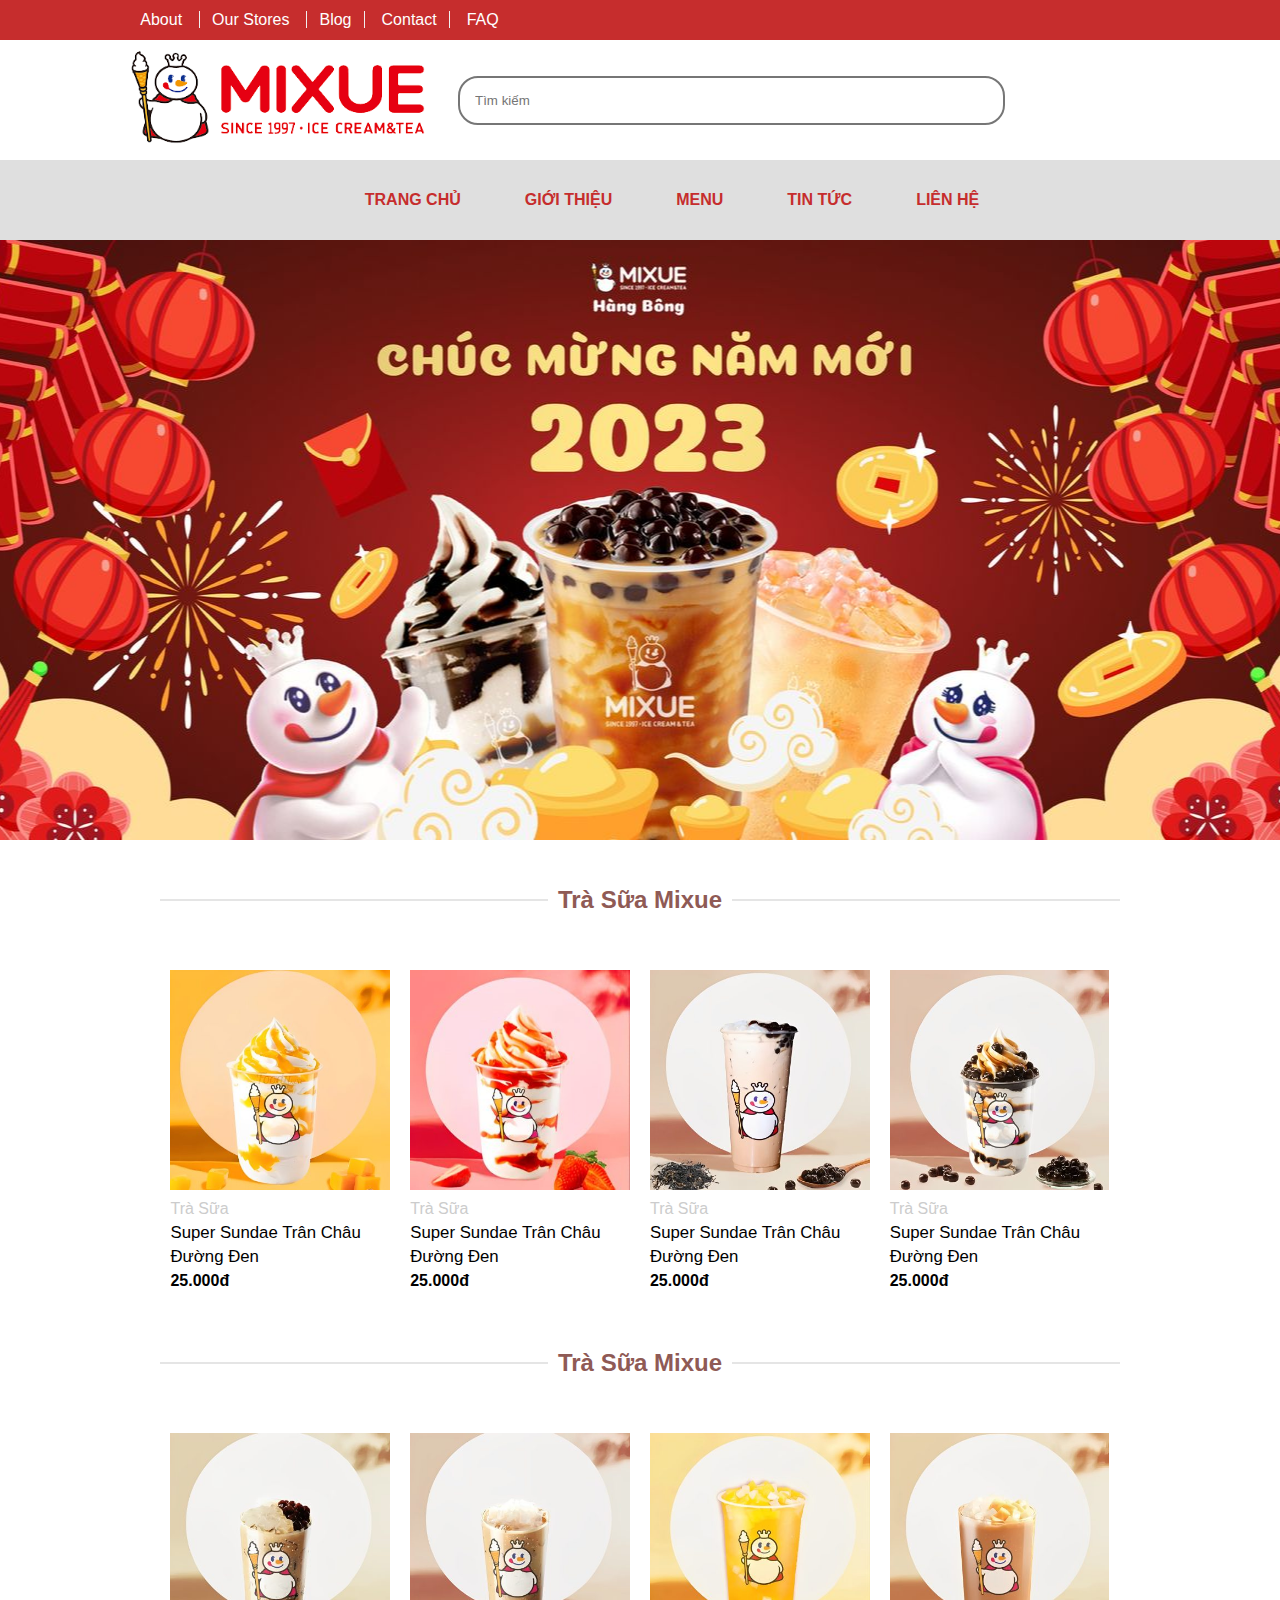
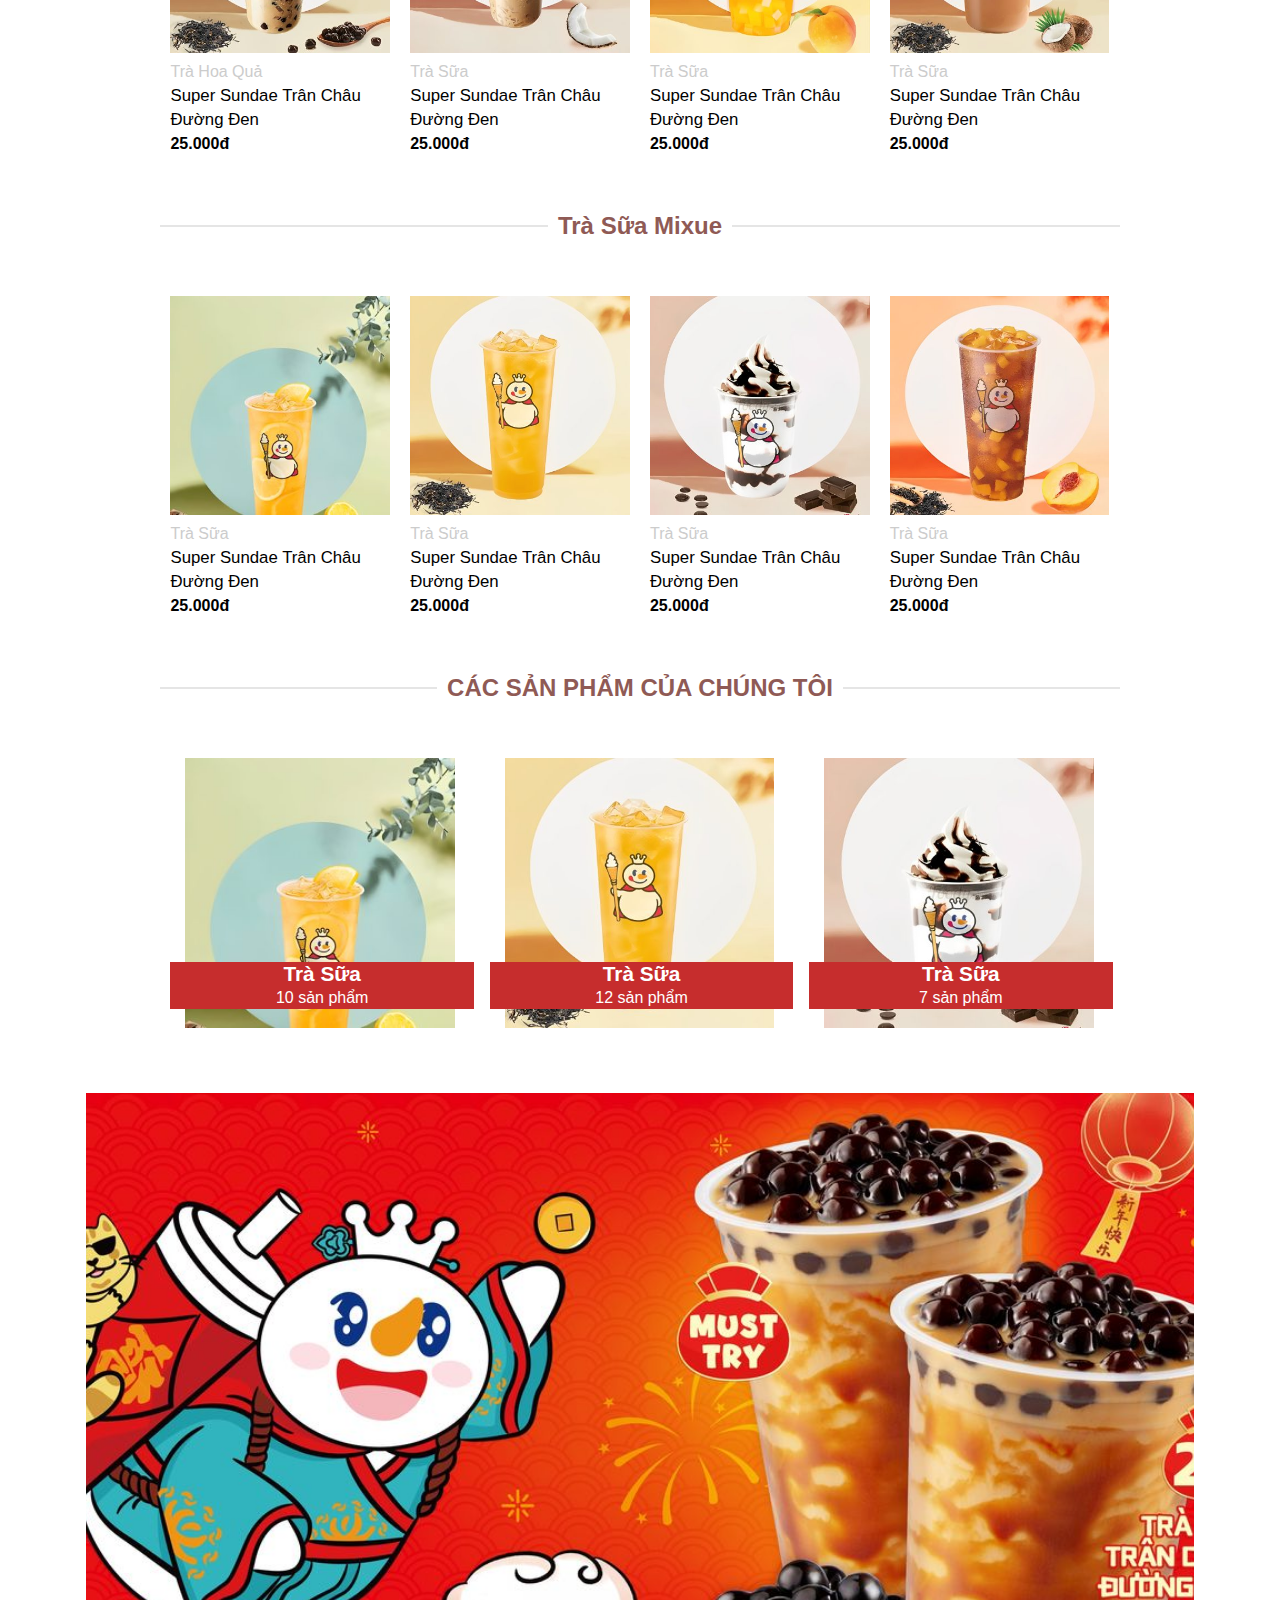
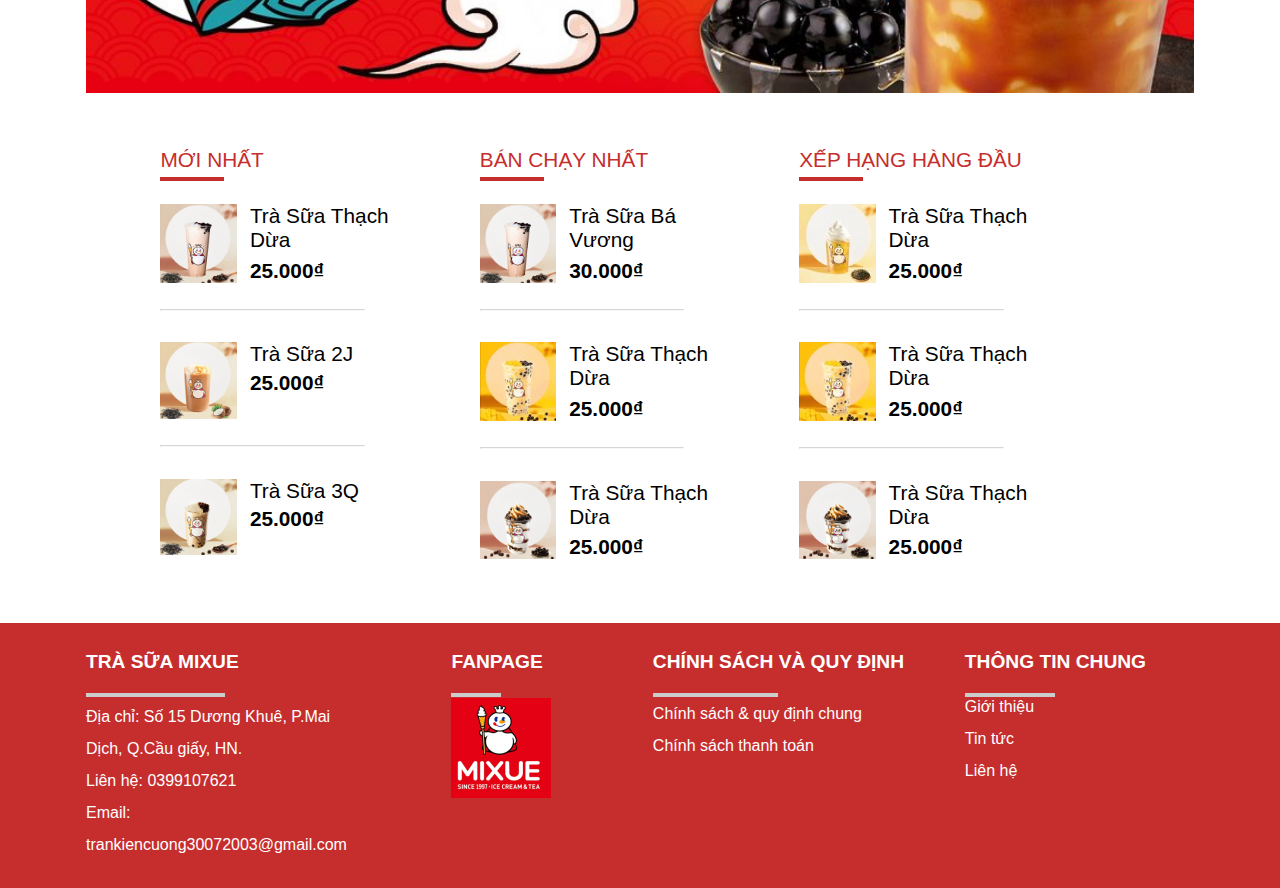
<file: index.html>
<!DOCTYPE html>
<html lang="en">
    
    <head>
        <meta charset="UTF-8">
        <meta http-equiv="X-UA-Compatible" content="IE=edge">
        <meta name="viewport" content="width=device-width, initial-scale=1.0">
        <meta name="description" content="Với thực đơn đa dạng và phong phú Trà sữa Mixue nâng cao chất lượng đồ uống cho mình. Quán xem Mixue Mixue ngon lắm các bạn hãy thử và thưởng thức nhé!">
        <meta name="keywords" content="Kem mixue, trà sữa mixue, trà sữa trân châu đường đen, quán kem mixue, trà sữa mixue gần đây, quán trà sữa mixue gần đây">
        <title>Trà sữa Mixue</title>
        <link rel="shortcut icon" href="https://aeonmall-hadong.com.vn/wp-content/uploads/2022/12/logo-mixue.jpg" type="image/x-icon">
        <link rel="stylesheet" href="./assets/css/style.css">
        <link rel="preconnect" href="https://fonts.googleapis.com">
        <link rel="preconnect" href="https://fonts.googleapis.com">
        <link href="https://fonts.googleapis.com/css2?family=Roboto:wght@300;400;500;700&display=swap" rel="stylesheet">
        <link rel="stylesheet" href="https://cdnjs.cloudflare.com/ajax/libs/font-awesome/6.4.0/css/all.min.css" integrity="sha512-iecdLmaskl7CVkqkXNQ/ZH/XLlvWZOJyj7Yy7tcenmpD1ypASozpmT/E0iPtmFIB46ZmdtAc9eNBvH0H/ZpiBw==" crossorigin="anonymous" referrerpolicy="no-referrer">

        <!-- Google tag (gtag.js) -->
        <script async="" src="https://www.googletagmanager.com/gtag/js?id=G-Y0FQPT90E8">
        </script>

        <script>
            window.dataLayer = window.dataLayer || [];
            function gtag(){dataLayer.push(arguments);}
            gtag('js', new Date());

            gtag('config', 'G-Y0FQPT90E8');
        </script>

    </head>

    <body>
        <header>
            <section class="header-top">
                <section class="hidden">
                    <h3>ADD ANYTHING HERE OR JUST REMOVE IT...</h3>
                </section>
                <section class="content-header-sub">
                    <div class="left">
                        <a href="#">About </a>
                        <a href="#">Our Stores </a>
                        <a href="#"> Blog</a>
                        <a href="#"> Contact</a>
                        <a href="#"> FAQ</a>
                    </div>
                    <div class="right">
                        <i class="fa-brands fa-facebook" style="color: #ffffff;"></i>
                        <i class="fa-brands fa-instagram" style="color: #ffffff;"></i>
                        <i class="fa-brands fa-twitter" style="color: #ffffff;"></i>
                        <i class="fa-regular fa-envelope" style="color: #ffffff;"></i>
                    </div>
                </section>
            </section>

            <section class="header__main">
                <section class="none">
                    <i class="fa-solid fa-bars fa-xl" style="color: #c62d2d;"></i>
                </section>
                <section class="image">
                    <a href="index.html"><img src="./assets/img/logo_mixue-removebg-preview.png" alt="Trà sữa mixue"></a>
                </section>
                <section class="search">
                    <input type="text " placeholder="Tìm kiếm" fdprocessedid="xrkqpb">
                    <!-- <i class="fa-solid fa-magnifying-glass fa-xl" style="color: #8c8c8c;"></i> -->
                </section>
                <section class="icon">
                    <a href="dangki.html"><i class="fa-solid fa-user fa-xl" style="color: #c62d2d;"></i></a>
                    <a href=""><i class="fa-solid fa-cart-shopping fa-xl" style="color: #c62d2d;"></i></a>
                </section>
            </section>
        </header>
        
        <nav>
            <ul>
                <li>
                    <a href="#">TRANG CHỦ</a>
                </li>
                <li>
                    <a href="gioithieu.html">GIỚI THIỆU</a>
                </li>
                <li>
                    <a href="menu.html">MENU</a>
                </li>
                <li>
                    <a href="">TIN TỨC</a>
                </li>
                <li>
                    <a href="lienhe.html">LIÊN HỆ</a>
                </li>
            </ul>
        </nav>

        <section class="banner"> </section>
        <main>
            <section class="title">
                <b></b>
                <h3>Trà Sữa Mixue</h3>
                <b></b>
            </section>
            <section class="content">
                <section class="product">
                    <div class="hover-image">
                        <img src="./assets/img/aff79778ab172926274455f4c41ecd12-400x400.jpg" alt="Trà sữa mixue">
                        <div class="hover-product">
                            <h3>QUICK VIEW</h3>
                        </div>
                    </div>
                    <p>Trà Sữa</p>
                    <h6>Super Sundae Trân Châu Đường Đen</h6>
                    <strong>25.000đ</strong>
                </section>

                <section class="product">
                    <div class="hover-image">
                        <img src="./assets/img/download-1-300x300.jpg" alt="Trà sữa mixue">
                        <div class="hover-product">
                            <h3>QUICK VIEW</h3>
                        </div>
                    </div>
                    <p>Trà Sữa</p>
                    <h6>Super Sundae Trân Châu Đường Đen</h6>
                    <strong>25.000đ</strong>
                </section>
                <section class="product">
                    <div class="hover-image">
                        <img src="./assets/img/menueditor_item_20b571169f7541b5b472409c2a943fbf_1624625080508277340-400x400.jpg" alt="Trà sữa mixue">
                        <div class="hover-product">
                            <h3>QUICK VIEW</h3>
                        </div>
                    </div>
                    <p>Trà Sữa</p>
                    <h6>Super Sundae Trân Châu Đường Đen</h6>
                    <strong>25.000đ</strong>
                </section>
                <section class="product">
                    <div class="hover-image">
                        <img src="./assets/img/menueditor_item_420928705e514408ab8a4a5daee39b02_1647417363547472080-400x400.jpg" alt="Trà sữa mixue">
                        <div class="hover-product">
                            <h3>QUICK VIEW</h3>
                        </div>
                    </div>
                    <p>Trà Sữa</p>
                    <h6>Super Sundae Trân Châu Đường Đen</h6>
                    <strong>25.000đ</strong>
                </section>
            </section>
            <section class="title">
                <b></b>
                <h3>Trà Sữa Mixue</h3>
                <b></b>
            </section>
            <section class="content">
                <section class="product">
                    <div class="hover-image">
                        <img src="./assets/img/menueditor_item_49f7d2e096a7428ba42eac14f064e7d6_1647418765145013931-400x400.jpg" alt="Trà sữa mixue">
                        <div class="hover-product">
                            <h3>QUICK VIEW</h3>
                        </div>
                    </div>
                    <p>Trà Hoa Quả</p>
                    <h6>Super Sundae Trân Châu Đường Đen</h6>
                    <strong>25.000đ</strong>
                </section>

                <section class="product">
                    <div class="hover-image">
                        <img src="./assets/img/menueditor_item_4cd7495c80c8401590c56ca578f63c62_1647418690021239999-1-400x400.jpg" alt="Trà sữa mixue">
                        <div class="hover-product">
                            <h3>QUICK VIEW</h3>
                        </div>
                    </div>
                    <p>Trà Sữa</p>
                    <h6>Super Sundae Trân Châu Đường Đen</h6>
                    <strong>25.000đ</strong>
                </section>
                <section class="product">
                    <div class="hover-image">
                        <img src="./assets/img/menueditor_item_5c69b9691a934d89bd21120fe751a1b2_1641448384783928664-400x400.jpg" alt="Trà sữa mixue">
                        <div class="hover-product">
                            <h3>QUICK VIEW</h3>
                        </div>
                    </div>
                    <p>Trà Sữa</p>
                    <h6>Super Sundae Trân Châu Đường Đen</h6>
                    <strong>25.000đ</strong>
                </section>
                <section class="product">
                    <div class="hover-image">
                        <img src="./assets/img/menueditor_item_7f67ac47156b480a828c0cfc262761a8_1647418722959334541-400x400.jpg" alt="Trà sữa mixue">
                        <div class="hover-product">
                            <h3>QUICK VIEW</h3>
                        </div>
                    </div>
                    <p>Trà Sữa</p>
                    <h6>Super Sundae Trân Châu Đường Đen</h6>
                    <strong>25.000đ</strong>
                </section>
            </section>
            <section class="title">
                <b></b>
                <h3>Trà Sữa Mixue</h3>
                <b></b>
            </section>
            <section class="content">
                <section class="product">
                    <div class="hover-image">
                        <img src="./assets/img/z4121164685666_9f97c4bc3f39e4c6447f4d143872c221-e1676795579313-300x300.jpg" alt="Trà sữa mixue">
                        <div class="hover-product">
                            <h3>QUICK VIEW</h3>
                        </div>
                    </div>
                    <p>Trà Sữa</p>
                    <h6>Super Sundae Trân Châu Đường Đen</h6>
                    <strong>25.000đ</strong>
                </section>

                <section class="product">
                    <div class="hover-image">
                        <img src="./assets/img/menueditor_item_a97d20eff6aa47c68114eb7cce7d9877_1624626020761289741-400x400.jpg" alt="Trà sữa mixue">
                        <div class="hover-product">
                            <h3>QUICK VIEW</h3>
                        </div>
                    </div>
                    <p>Trà Sữa</p>
                    <h6>Super Sundae Trân Châu Đường Đen</h6>
                    <strong>25.000đ</strong>
                </section>
                <section class="product">
                    <div class="hover-image">
                        <img src="./assets/img/menueditor_item_e2ce187ed9494a4d8988b46c7406d5dc_1640926512896379795-400x400.jpg" alt="Trà sữa mixue">
                        <div class="hover-product">
                            <h3>QUICK VIEW</h3>
                        </div>
                    </div>
                    <p>Trà Sữa</p>
                    <h6>Super Sundae Trân Châu Đường Đen</h6>
                    <strong>25.000đ</strong>
                </section>
                <section class="product">
                    <div class="hover-image">
                        <img src="./assets/img/menueditor_item_bb6e2ca033934d12a62abfaa6398b18f_1641370916648961240-400x400.jpg" alt="Trà sữa mixue">
                        <div class="hover-product">
                            <h3>QUICK VIEW</h3>
                        </div>
                    </div>
                    <p>Trà Sữa</p>
                    <h6>Super Sundae Trân Châu Đường Đen</h6>
                    <strong>25.000đ</strong>
                </section>
            </section>
            <section class="title">
                <b></b>
                <h3>CÁC SẢN PHẨM CỦA CHÚNG TÔI</h3>
                <b></b>
            </section>
            <section class="content2">
                <section class="product">
                    <div class="image">
                        <img src="./assets/img/z4121164685666_9f97c4bc3f39e4c6447f4d143872c221-e1676795579313-300x300.jpg" alt="Trà sữa mixue">
                    </div>
                    <div class="box-text">
                        <strong>Trà Sữa</strong>
                        <p>10 sản phẩm</p>
                    </div>
                </section>

                <section class="product">
                    <div class="image">
                        <img src="./assets/img/menueditor_item_a97d20eff6aa47c68114eb7cce7d9877_1624626020761289741-400x400.jpg" alt="Trà sữa mixue">
                    </div>
                    <div class="box-text">
                        <strong>Trà Sữa</strong>
                        <p>12 sản phẩm</p>
                    </div>
                </section>
                <section class="product">
                    <div class="image">
                        <img src="./assets/img/menueditor_item_e2ce187ed9494a4d8988b46c7406d5dc_1640926512896379795-400x400.jpg" alt="Trà sữa mixue">
                    </div>
                    <div class="box-text">
                        <strong>Trà Sữa</strong>
                        <p>7 sản phẩm</p>
                    </div>
                </section>
            </section>
            <section class="banner-footer"></section>

            <section class="product-big">
                <section class="intro-product">
                    <p>MỚI NHẤT</p>
                    <section class="intro-product-sub">
                        <div class="describe">
                            <img src="./assets/img/menueditor_item_20b571169f7541b5b472409c2a943fbf_1624625080508277340-400x400.jpg" alt="Trà sữa mixue">
                            <div class="describe-sub">
                                <p>Trà Sữa Thạch Dừa</p>
                                <strong>25.000₫</strong>
                            </div>
                        </div>
                        <hr>
                    </section>
                    <section class="intro-product-sub">
                        <div class="describe">
                            <img src="./assets/img/trasua2.jpg" alt="Trà sữa mixue">
                            <div class="describe-sub">
                                <p>Trà Sữa 2J</p>
                                <strong>25.000₫</strong>
                            </div>
                        </div>
                        <hr>
                    </section>
                    <section class="intro-product-sub">
                        <div class="describe">
                            <img src="./assets/img/trasua3.jpg" alt="Trà sữa mixue">
                            <div class="describe-sub">
                                <p>Trà Sữa 3Q</p>
                                <strong>25.000₫</strong>
                            </div>
                        </div>
                    </section>
                </section>
                <section class="intro-product">
                    <p>BÁN CHẠY NHẤT</p>
                    <section class="intro-product-sub">
                        <div class="describe">
                            <img src="./assets/img/trasua4.jpg" alt="Trà sữa mixue">
                            <div class="describe-sub">
                                <p>Trà Sữa Bá Vương </p>
                                <strong>30.000₫</strong>
                            </div>
                        </div>
                        <hr>
                    </section>
                    <section class="intro-product-sub">
                        <div class="describe">
                            <img src="./assets/img/5.jpg" alt="Trà sữa mixue">
                            <div class="describe-sub">
                                <p>Trà Sữa Thạch Dừa</p>
                                <strong>25.000₫</strong>
                            </div>
                        </div>
                        <hr>
                    </section>
                    <section class="intro-product-sub">
                        <div class="describe">
                            <img src="./assets/img/6.jpg" alt="Trà sữa mixue">
                            <div class="describe-sub">
                                <p>Trà Sữa Thạch Dừa</p>
                                <strong>25.000₫</strong>
                            </div>
                        </div>
                    </section>
                </section>
                <section class="intro-product">
                    <p>XẾP HẠNG HÀNG ĐẦU</p>
                    <section class="intro-product-sub">
                        <div class="describe">
                            <img src="./assets/img/7.jpg" alt="Trà sữa mixue">
                            <div class="describe-sub">
                                <p>Trà Sữa Thạch Dừa</p>
                                <strong>25.000₫</strong>
                            </div>
                        </div>
                        <hr>
                    </section>
                    <section class="intro-product-sub">
                        <div class="describe">
                            <img src="./assets/img/8.jpg" alt="Trà sữa mixue">
                            <div class="describe-sub">
                                <p>Trà Sữa Thạch Dừa</p>
                                <strong>25.000₫</strong>
                            </div>
                        </div>
                        <hr>
                    </section>
                    <section class="intro-product-sub">
                        <div class="describe">
                            <img src="./assets/img/9.jpg" alt="Trà sữa mixue">
                            <div class="describe-sub">
                                <p>Trà Sữa Thạch Dừa</p>
                                <strong>25.000₫</strong>
                            </div>
                        </div>
                    </section>
                </section>
            </section>
        </main>


        <footer>
            <section class="footer-sub">
                <section class="content-footer">
                    <h2>TRÀ SỮA MIXUE</h2>
                    <div class="content-sub">
                        <p>Địa chỉ: Số 15 Dương Khuê, P.Mai Dịch, Q.Cầu giấy, HN.</p>
                        <p>Liên hệ: 0399107621</p>
                        <p>Email: trankiencuong30072003@gmail.com</p>
                    </div>
                </section>
                <section class="content-footer">
                    <h2>FANPAGE</h2>
                    <div class="content-sub">
                        <img src="./assets/img/tai-xuong-100x100.png" alt="Trà sữa mixue">
                    </div>
                </section>
                <section class="content-footer">
                    <h2>CHÍNH SÁCH VÀ QUY ĐỊNH</h2>
                    <div class="content-sub">
                        <p>Chính sách &amp; quy định chung </p>
                        <p>Chính sách thanh toán</p>
                    </div>
                </section>
                <section class="content-footer">
                    <h2>THÔNG TIN CHUNG</h2>
                    <div class="content-sub">
                        <p>Giới thiệu</p>
                        <p>Tin tức </p>
                        <p>Liên hệ</p>

                    </div>
                </section>
            </section>
        </footer>

        <!-- 
        <script src="https://cdnjs.cloudflare.com/ajax/libs/font-awesome/6.4.0/js/all.min.js"
            integrity="sha512-fD9DI5bZwQxOi7MhYWnnNPlvXdp/2Pj3XSTRrFs5FQa4mizyGLnJcN6tuvUS6LbmgN1ut+XGSABKvjN0H6Aoow=="
            crossorigin="anonymous" referrerpolicy="no-referrer">
        </script> -->


    </body>

</html>
</file>
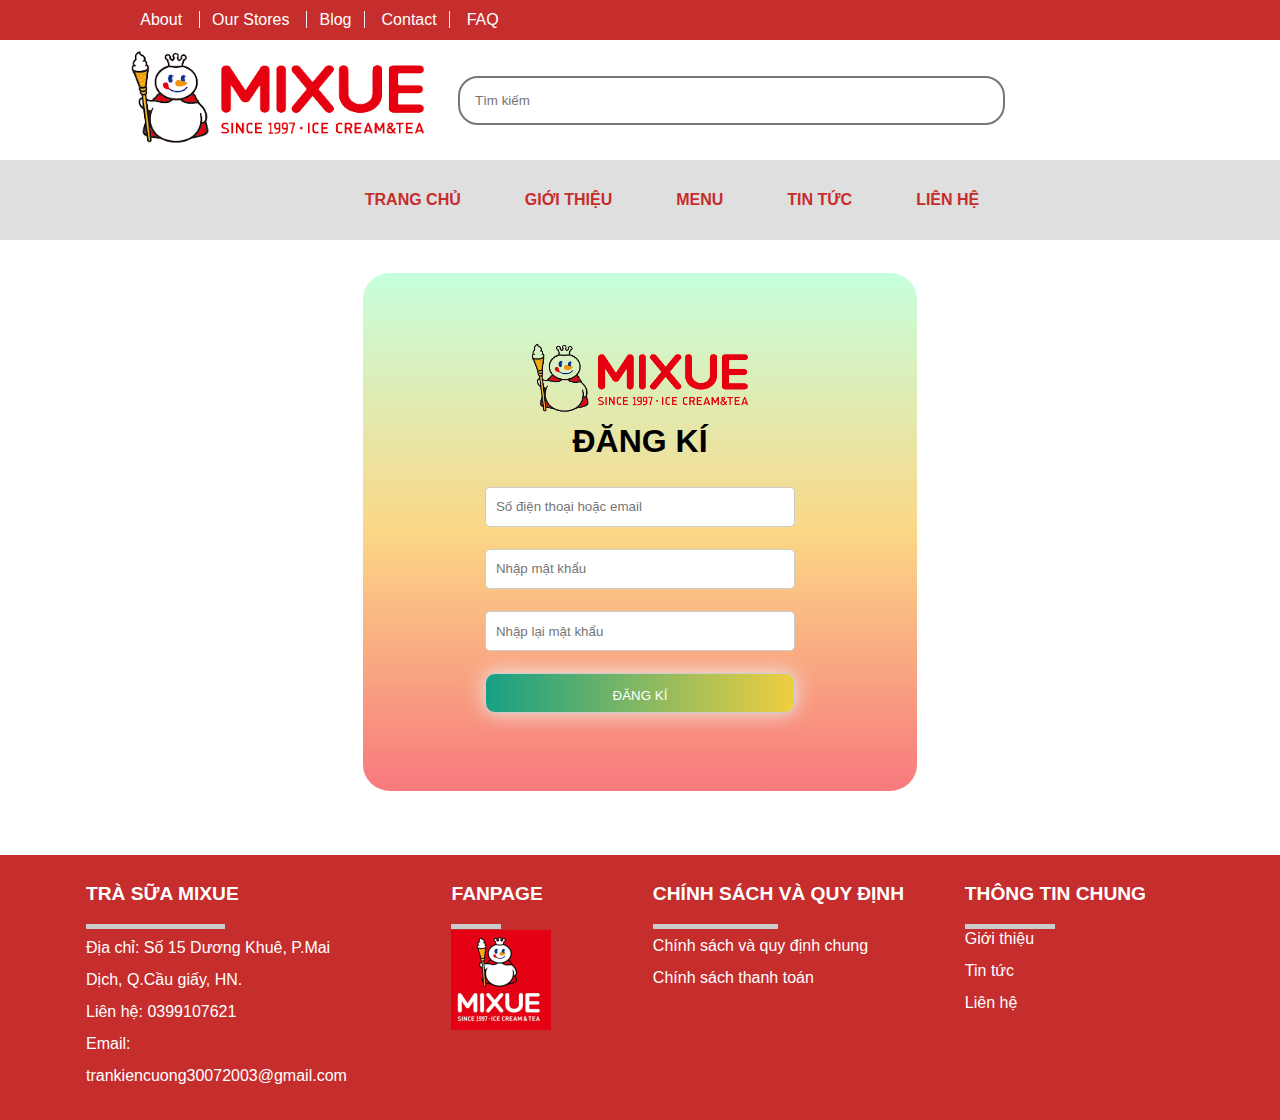
<file: dangki.html>
<!DOCTYPE html>
<html lang="en">

    <head>
        <meta charset="UTF-8">
        <meta name="viewport" content="width=device-width, initial-scale=1.0">
        <title>Đăng kí</title>
        <link rel="shortcut icon" href="https://aeonmall-hadong.com.vn/wp-content/uploads/2022/12/logo-mixue.jpg" type="image/x-icon">
        <link rel="stylesheet" href="./assets/css/style.css">
        <link rel="stylesheet" href="https://cdnjs.cloudflare.com/ajax/libs/font-awesome/6.4.0/css/all.min.css"
            integrity="sha512-iecdLmaskl7CVkqkXNQ/ZH/XLlvWZOJyj7Yy7tcenmpD1ypASozpmT/E0iPtmFIB46ZmdtAc9eNBvH0H/ZpiBw=="
            crossorigin="anonymous" referrerpolicy="no-referrer" />
    </head>

    <body>
        <header>
            <section class="header-top">
                <section class="hidden">
                    <h3>ADD ANYTHING HERE OR JUST REMOVE IT...</h3>
                </section>
                <div class="content-header-sub">
                    <div class="left">
                        <a href="#">About </a>
                        <a href="#">Our Stores </a>
                        <a href="#"> Blog</a>
                        <a href="#"> Contact</a>
                        <a href="#"> FAQ</a>
                    </div>
                    <div class="right">
                        <i class="fa-brands fa-facebook" style="color: #ffffff;"></i>
                        <i class="fa-brands fa-instagram" style="color: #ffffff;"></i>
                        <i class="fa-brands fa-twitter" style="color: #ffffff;"></i>
                        <i class="fa-regular fa-envelope" style="color: #ffffff;"></i>
                    </div>
                </div>
            </section>
            <div class="header__main">
                <div class="none">
                    <i class="fa-solid fa-bars fa-xl" style="color: #c62d2d;"></i>
                </div>
                <div class="image">
                    <a href="index.html"><img src="./assets/img/logo_mixue-removebg-preview.png" alt="Logo"></a>
                </div>
                <div class="search">
                    <input type="text " placeholder="Tìm kiếm">
                </div>
                <div class="icon">
                    <i class="fa-solid fa-user fa-xl" style="color: #c62d2d;"></i>
                    <i class="fa-solid fa-cart-shopping fa-xl" style="color: #c62d2d;"></i>
                </div>
            </div>
        </header>
        <nav>
            <ul>
                <li>
                    <a href="index.html">TRANG CHỦ</a>
                </li>
                <li>
                    <a href="gioithieu.html">GIỚI THIỆU</a>
                </li>
                <li>
                    <a href="menu.html">MENU</a>
                </li>
                <li>
                    <a href="">TIN TỨC</a>
                </li>
                <li>
                    <a href="lienhe.html">LIÊN HỆ</a>
                </li>
            </ul>
        </nav>

        <main>
            <form action="">
                <section class="Login-header">
                    <img class="not1" src="./assets/img/logo_mixue-removebg-preview.png" alt="">
                    <h1>ĐĂNG KÍ</h1>
                </section>
                <input type="text" placeholder="Số điện thoại hoặc email">
                <br>
                <input type="password" name="" id="" placeholder="Nhập mật khẩu">
                <br>
                <input type="password" name="" id="" placeholder="Nhập lại mật khẩu">
                <br>
                <input type="submit" value="ĐĂNG KÍ">
                <br>
                <!-- <p>Bạn đã có tài khoản?</p> -->

            </form>
        </main>


        <footer>
            <section class="footer-sub">
                <section class="content-footer">
                    <h2>TRÀ SỮA MIXUE</h2>
                    <div class="content-sub">
                        <p>Địa chỉ: Số 15 Dương Khuê, P.Mai Dịch, Q.Cầu giấy, HN.</p>
                        <p>Liên hệ: 0399107621</p>
                        <p>Email: trankiencuong30072003@gmail.com</p>
                    </div>
                </section>
                <section class="content-footer">
                    <h2>FANPAGE</h2>
                    <div class="content-sub">
                        <img src="./assets/img/tai-xuong-100x100.png" alt="">
                    </div>
                </section>
                <section class="content-footer">
                    <h2>CHÍNH SÁCH VÀ QUY ĐỊNH</h2>
                    <div class="content-sub">
                        <p>Chính sách và quy định chung </p>
                        <p>Chính sách thanh toán</p>
                    </div>
                </section>
                <section class="content-footer">
                    <h2>THÔNG TIN CHUNG</h2>
                    <div class="content-sub">
                        <p>Giới thiệu</p>
                        <p>Tin tức </p>
                        <p>Liên hệ</p>

                    </div>
                </section>
            </section>
        </footer>
    </body>
</html>
</file>
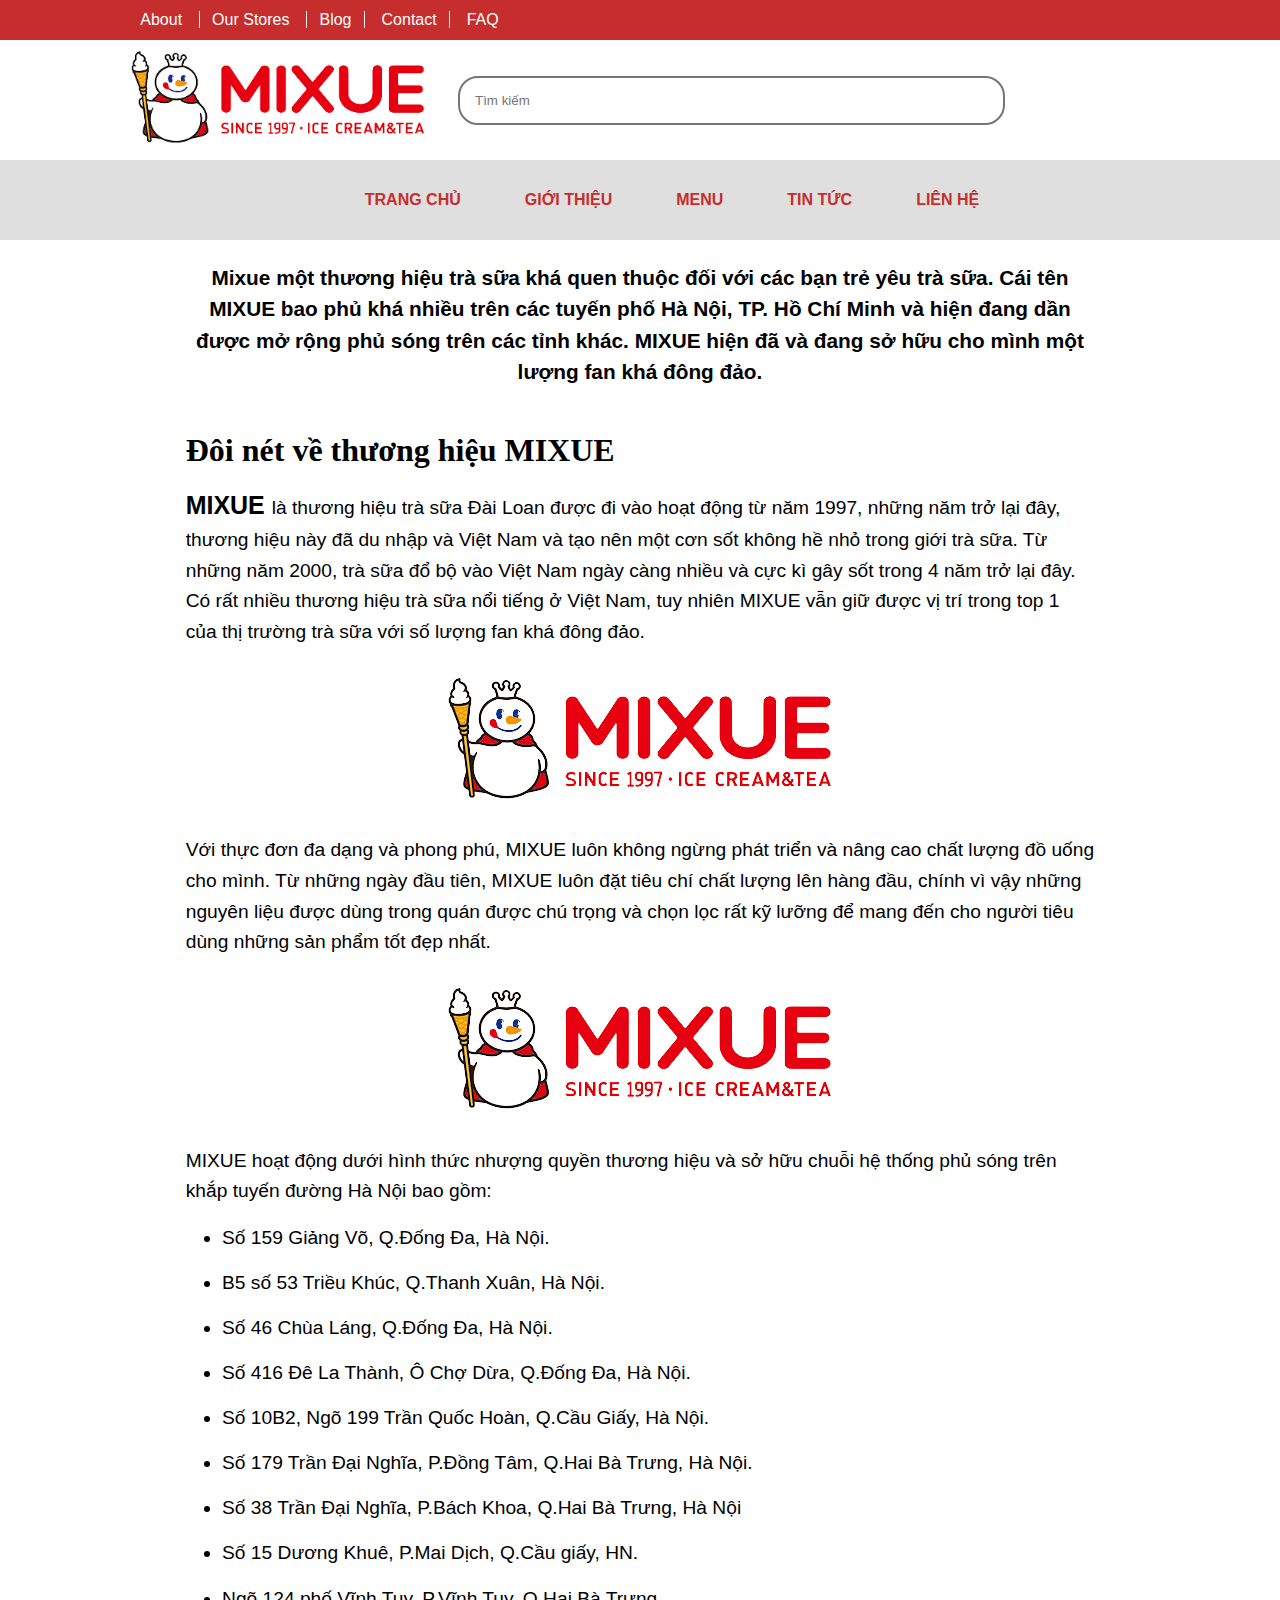
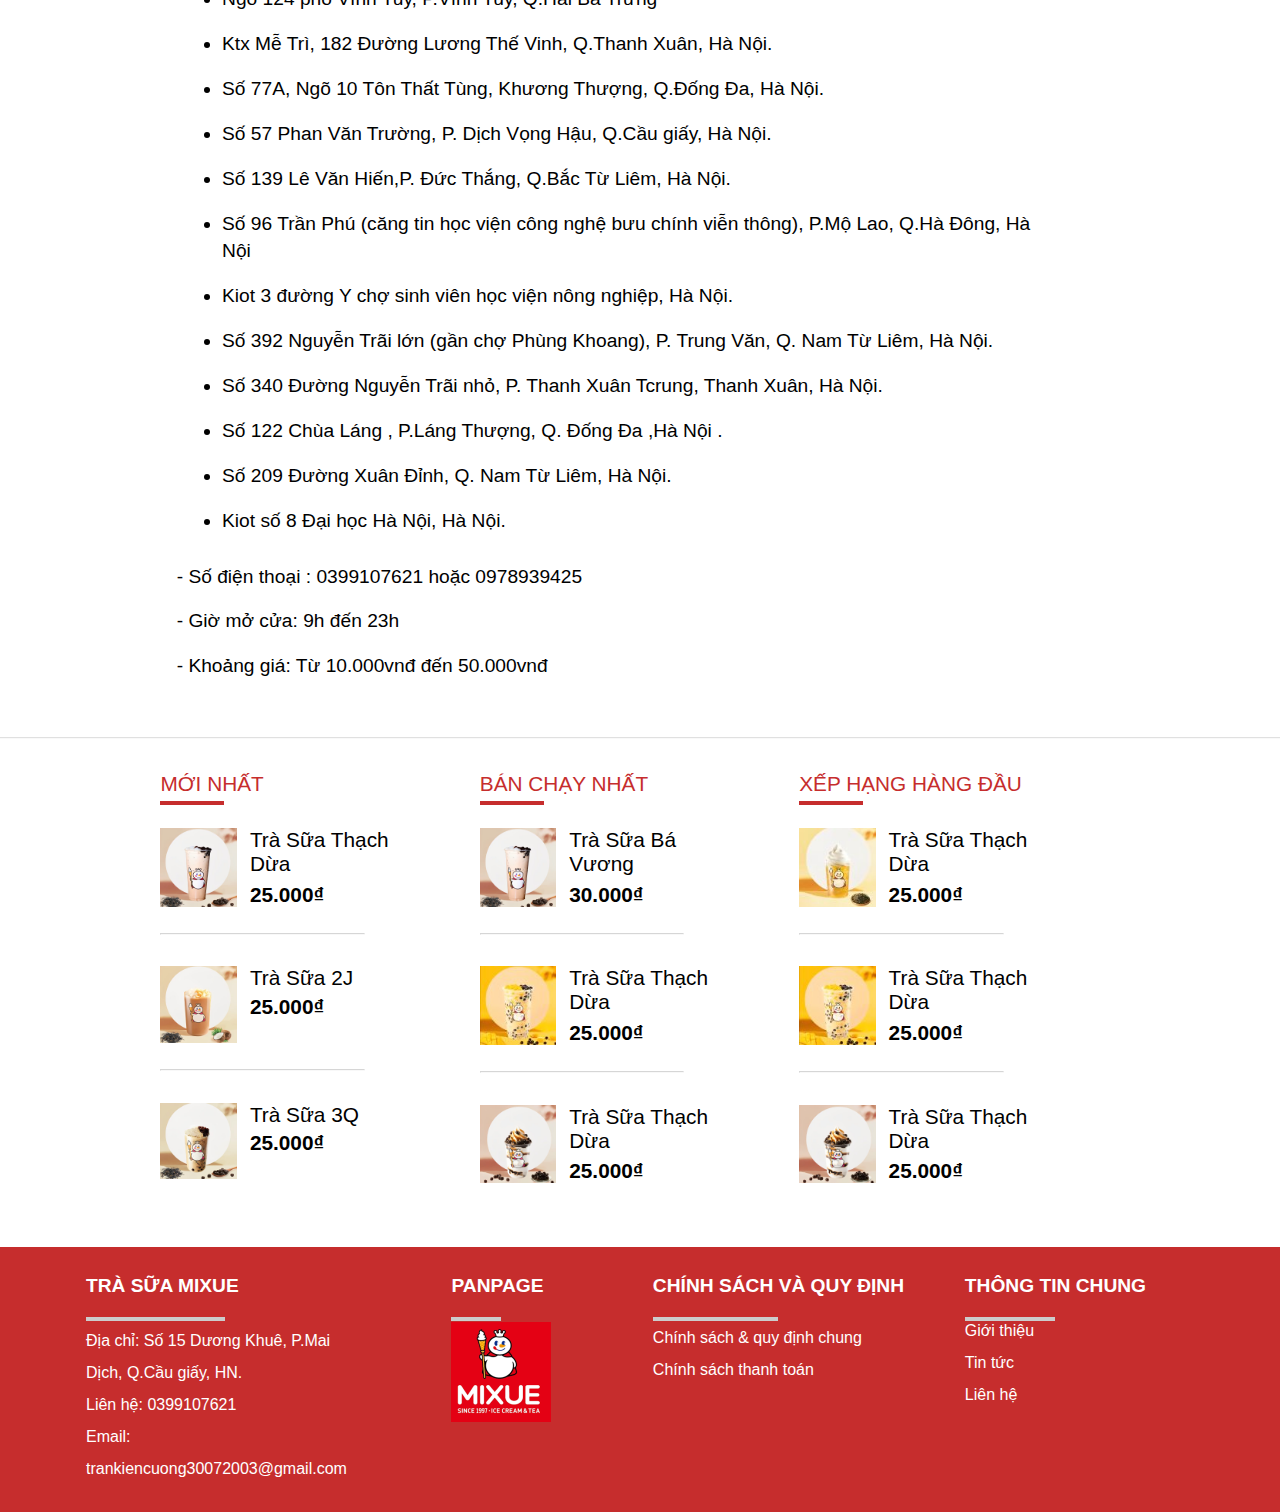
<file: gioithieu.html>
<!DOCTYPE html>
<html lang="en">
    
    <head>
        <meta charset="UTF-8">
        <meta http-equiv="X-UA-Compatible" content="IE=edge">
        <meta name="viewport" content="width=device-width, initial-scale=1.0">
        <title>Giới thiệu</title>
        <link rel="shortcut icon" href="https://aeonmall-hadong.com.vn/wp-content/uploads/2022/12/logo-mixue.jpg" type="image/x-icon">
        <link rel="stylesheet" href="./assets/css/style.css">
        <link rel="stylesheet" href="https://cdnjs.cloudflare.com/ajax/libs/font-awesome/6.4.0/css/all.min.css" integrity="sha512-iecdLmaskl7CVkqkXNQ/ZH/XLlvWZOJyj7Yy7tcenmpD1ypASozpmT/E0iPtmFIB46ZmdtAc9eNBvH0H/ZpiBw==" crossorigin="anonymous" referrerpolicy="no-referrer">
    </head>

    <body>
        <header>
            <section class="header-top">
                <section class="hidden">
                    <h3>ADD ANYTHING HERE OR JUST REMOVE IT...</h3>
                </section>
                <div class="content-header-sub">
                    <div class="left">
                        <a href="#">About </a>
                        <a href="#">Our Stores </a>
                        <a href="#"> Blog</a>
                        <a href="#"> Contact</a>
                        <a href="#"> FAQ</a>
                    </div>
                    <div class="right">
                        <i class="fa-brands fa-facebook" style="color: #ffffff;"></i>
                        <i class="fa-brands fa-instagram" style="color: #ffffff;"></i>
                        <i class="fa-brands fa-twitter" style="color: #ffffff;"></i>
                        <i class="fa-regular fa-envelope" style="color: #ffffff;"></i>
                    </div>
                </div>
            </section>
            <div class="header__main">
                <div class="none">
                    <i class="fa-solid fa-bars fa-xl" style="color: #c62d2d;"></i>
                </div>
                <div class="image">
                    <a href="index.html"><img src="./assets/img/logo_mixue-removebg-preview.png" alt=""></a>
                </div>
                <div class="search">
                    <input type="text " placeholder="Tìm kiếm" fdprocessedid="s5j6gp">
                </div>
                <section class="icon">
                    <a href="dangki.html"><i class="fa-solid fa-user fa-xl" style="color: #c62d2d;"></i></a>
                    <a href=""><i class="fa-solid fa-cart-shopping fa-xl" style="color: #c62d2d;"></i></a>
                </section>
            </div>
        </header>
        <nav>
            <ul>
                <li>
                    <a href="index.html">TRANG CHỦ</a>
                </li>
                <li>
                    <a href="gioithieu.html">GIỚI THIỆU</a>
                </li>
                <li>
                    <a href="menu.html">MENU</a>
                </li>
                <li>
                    <a href="">TIN TỨC</a>
                </li>
                <li>
                    <a href="lienhe.html">LIÊN HỆ</a>
                </li>
            </ul>
        </nav>

        <main>
            <div class="intro-content">
                <div class="center">
                    <strong>Mixue một thương hiệu trà sữa khá quen thuộc đối với các bạn trẻ yêu trà sữa. Cái tên MIXUE bao
                        phủ
                        khá nhiều trên các tuyến phố Hà Nội, TP. Hồ Chí Minh và hiện đang dần được mở rộng phủ sóng trên các
                        tỉnh khác. MIXUE hiện đã và đang sở hữu cho mình một lượng fan khá đông đảo.</strong>
                </div>
                <h1>Đôi nét về thương hiệu MIXUE</h1>
                <p><strong>MIXUE </strong> là thương hiệu trà sữa Đài Loan được đi vào hoạt động từ năm 1997, những năm trở
                    lại đây, thương hiệu này đã du nhập và Việt Nam và tạo nên một cơn sốt không hề nhỏ trong giới trà sữa.
                    Từ những năm 2000, trà sữa đổ bộ vào Việt Nam ngày càng nhiều và cực kì gây sốt trong 4 năm trở lại đây.
                    Có rất nhiều thương hiệu trà sữa nổi tiếng ở Việt Nam, tuy nhiên MIXUE vẫn giữ được vị trí trong top 1
                    của thị trường trà sữa với số lượng fan khá đông đảo.</p>
                <section class="image">
                    <img class="not1" src="./assets/img/logo_mixue-removebg-preview.png" alt="">
                </section>
                <p>Với thực đơn đa dạng và phong phú, MIXUE luôn không ngừng phát triển và nâng cao chất lượng đồ uống cho
                    mình. Từ những ngày đầu tiên, MIXUE luôn đặt tiêu chí chất lượng lên hàng đầu, chính vì vậy những nguyên
                    liệu được dùng trong quán được chú trọng và chọn lọc rất kỹ lưỡng để mang đến cho người tiêu dùng những
                    sản phẩm tốt đẹp nhất.</p>
                <section class="image">
                    <img class="not1" src="./assets/img/logo_mixue-removebg-preview.png" alt="">
                </section>
                <p>MIXUE hoạt động dưới hình thức nhượng quyền thương hiệu và sở hữu chuỗi hệ thống phủ sóng trên khắp tuyến
                    đường Hà Nội bao gồm:
                </p>
                <ul>
                    <li>Số 159 Giảng Võ, Q.Đống Đa, Hà Nội.</li>
                    <li>B5 số 53 Triều Khúc, Q.Thanh Xuân, Hà Nội.</li>
                    <li>Số 46 Chùa Láng, Q.Đống Đa, Hà Nội.</li>
                    <li>Số 416 Đê La Thành, Ô Chợ Dừa, Q.Đống Đa, Hà Nội.</li>
                    <li>Số 10B2, Ngõ 199 Trần Quốc Hoàn, Q.Cầu Giấy, Hà Nội.</li>
                    <li>Số 179 Trần Đại Nghĩa, P.Đồng Tâm, Q.Hai Bà Trưng, Hà Nội.</li>
                    <li>Số 38 Trần Đại Nghĩa, P.Bách Khoa, Q.Hai Bà Trưng, Hà Nội</li>
                    <li>Số 15 Dương Khuê, P.Mai Dịch, Q.Cầu giấy, HN.</li>
                    <li>Ngõ 124 phố Vĩnh Tuy, P.Vĩnh Tuy, Q.Hai Bà Trưng</li>
                    <li> Ktx Mễ Trì, 182 Đường Lương Thế Vinh, Q.Thanh Xuân, Hà Nội.</li>
                    <li>Số 77A, Ngõ 10 Tôn Thất Tùng, Khương Thượng, Q.Đống Đa, Hà Nội.</li>
                    <li>Số 57 Phan Văn Trường, P. Dịch Vọng Hậu, Q.Cầu giấy, Hà Nội.</li>
                    <li>Số 139 Lê Văn Hiến,P. Đức Thắng, Q.Bắc Từ Liêm, Hà Nội.</li>
                    <li>Số 96 Trần Phú (căng tin học viện công nghệ bưu chính viễn thông), P.Mộ Lao, Q.Hà Đông, Hà Nội</li>
                    <li>Kiot 3 đường Y chợ sinh viên học viện nông nghiệp, Hà Nội.</li>
                    <li>Số 392 Nguyễn Trãi lớn (gần chợ Phùng Khoang), P. Trung Văn, Q. Nam Từ Liêm, Hà Nội.</li>
                    <li>Số 340 Đường Nguyễn Trãi nhỏ, P. Thanh Xuân Tcrung, Thanh Xuân, Hà Nội.</li>
                    <li>Số 122 Chùa Láng , P.Láng Thượng, Q. Đống Đa ,Hà Nội .</li>
                    <li>Số 209 Đường Xuân Đỉnh, Q. Nam Từ Liêm, Hà Nội.</li>
                    <li>Kiot số 8 Đại học Hà Nội, Hà Nội.</li>
                </ul>
                <section class="contact">
                    <p>- Số điện thoại : 0399107621 hoặc 0978939425</p>
                    <p>- Giờ mở cửa: 9h đến 23h</p>
                    <p>- Khoảng giá: Từ 10.000vnđ đến 50.000vnđ</p>
                </section>
            </div>
            <hr style="margin: 5% 0 3% -8%; width: 120%; opacity: .3;">
            <div class="product-big">
                <div class="intro-product">
                    <p>MỚI NHẤT</p>
                    <div class="intro-product-sub">
                        <div class="describe">
                            <img src="./assets/img/menueditor_item_20b571169f7541b5b472409c2a943fbf_1624625080508277340-400x400.jpg" alt="">
                            <div class="describe-sub">
                                <p>Trà Sữa Thạch Dừa</p>
                                <strong>25.000₫</strong>
                            </div>
                        </div>
                        <hr>
                    </div>
                    <div class="intro-product-sub">
                        <div class="describe">
                            <img src="./assets/img/trasua2.jpg" alt="">
                            <div class="describe-sub">
                                <p>Trà Sữa 2J</p>
                                <strong>25.000₫</strong>
                            </div>
                        </div>
                        <hr>
                    </div>
                    <div class="intro-product-sub">
                        <div class="describe">
                            <img src="./assets/img/trasua3.jpg" alt="">
                            <div class="describe-sub">
                                <p>Trà Sữa 3Q</p>
                                <strong>25.000₫</strong>
                            </div>
                        </div>
                    </div>
                </div>
                <div class="intro-product">
                    <p>BÁN CHẠY NHẤT</p>
                    <div class="intro-product-sub">
                        <div class="describe">
                            <img src="./assets/img/trasua4.jpg" alt="">
                            <div class="describe-sub">
                                <p>Trà Sữa Bá Vương </p>
                                <strong>30.000₫</strong>
                            </div>
                        </div>
                        <hr>
                    </div>
                    <div class="intro-product-sub">
                        <div class="describe">
                            <img src="./assets/img/5.jpg" alt="">
                            <div class="describe-sub">
                                <p>Trà Sữa Thạch Dừa</p>
                                <strong>25.000₫</strong>
                            </div>
                        </div>
                        <hr>
                    </div>
                    <div class="intro-product-sub">
                        <div class="describe">
                            <img src="./assets/img/6.jpg" alt="">
                            <div class="describe-sub">
                                <p>Trà Sữa Thạch Dừa</p>
                                <strong>25.000₫</strong>
                            </div>
                        </div>
                    </div>
                </div>
                <div class="intro-product">
                    <p>XẾP HẠNG HÀNG ĐẦU</p>
                    <div class="intro-product-sub">
                        <div class="describe">
                            <img src="./assets/img/7.jpg" alt="">
                            <div class="describe-sub">
                                <p>Trà Sữa Thạch Dừa</p>
                                <strong>25.000₫</strong>
                            </div>
                        </div>
                        <hr>
                    </div>
                    <div class="intro-product-sub">
                        <div class="describe">
                            <img src="./assets/img/8.jpg" alt="">
                            <div class="describe-sub">
                                <p>Trà Sữa Thạch Dừa</p>
                                <strong>25.000₫</strong>
                            </div>
                        </div>
                        <hr>
                    </div>
                    <div class="intro-product-sub">
                        <div class="describe">
                            <img src="./assets/img/9.jpg" alt="">
                            <div class="describe-sub">
                                <p>Trà Sữa Thạch Dừa</p>
                                <strong>25.000₫</strong>
                            </div>
                        </div>
                    </div>
                </div>
            </div>

        </main>


        <footer>
            <div class="footer-sub">
                <div class="content-footer">
                    <h2>TRÀ SỮA MIXUE</h2>
                    <div class="content-sub">
                        <p>Địa chỉ: Số 15 Dương Khuê, P.Mai Dịch, Q.Cầu giấy, HN.</p>
                        <p>Liên hệ: 0399107621</p>
                        <p>Email: trankiencuong30072003@gmail.com</p>
                    </div>
                </div>
                <div class="content-footer">
                    <h2>PANPAGE</h2>
                    <div class="content-sub">
                        <img src="./assets/img/tai-xuong-100x100.png" alt="">
                    </div>
                </div>
                <div class="content-footer">
                    <h2>CHÍNH SÁCH VÀ QUY ĐỊNH</h2>
                    <div class="content-sub">
                        <p>Chính sách &amp; quy định chung </p>
                        <p>Chính sách thanh toán</p>
                    </div>
                </div>
                <div class="content-footer">
                    <h2>THÔNG TIN CHUNG</h2>
                    <div class="content-sub">
                        <p>Giới thiệu</p>
                        <p>Tin tức </p>
                        <p>Liên hệ</p>

                    </div>
                </div>
            </div>
        </footer>


    </body>
</html>
</file>
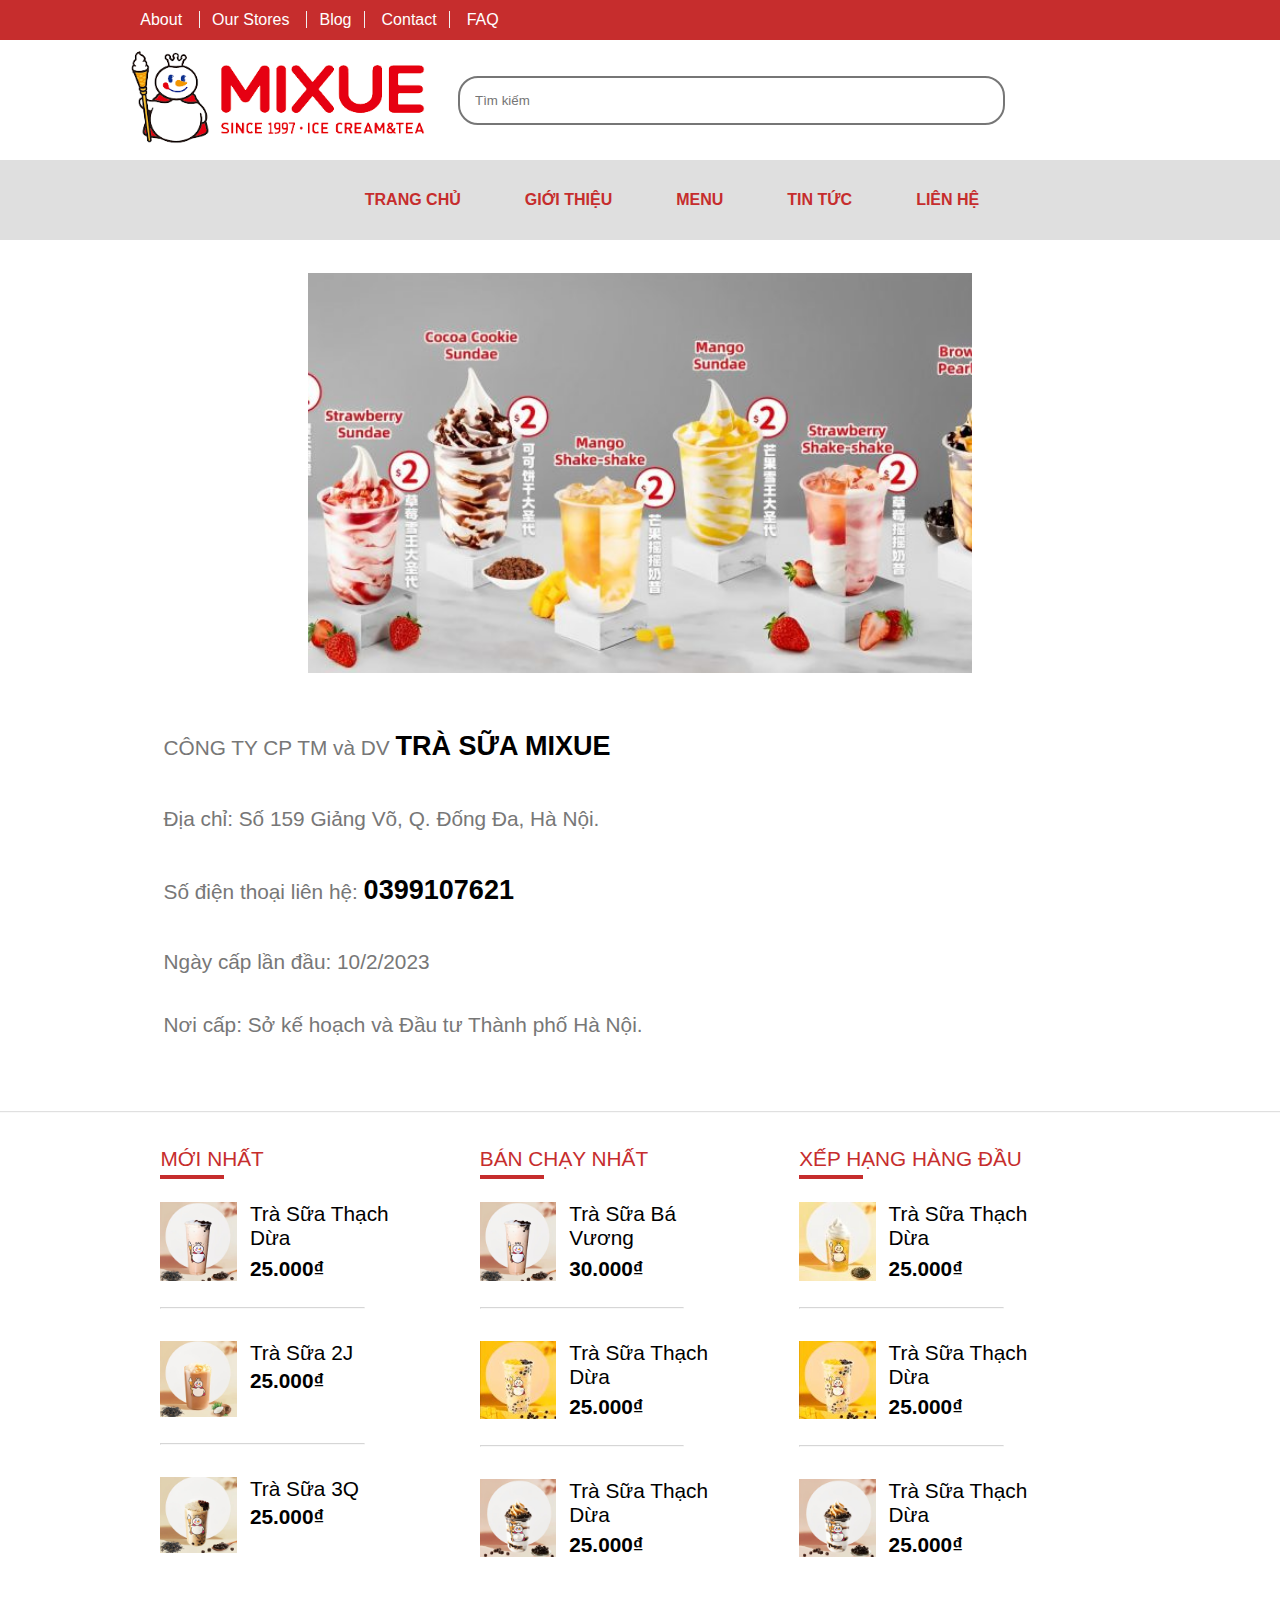
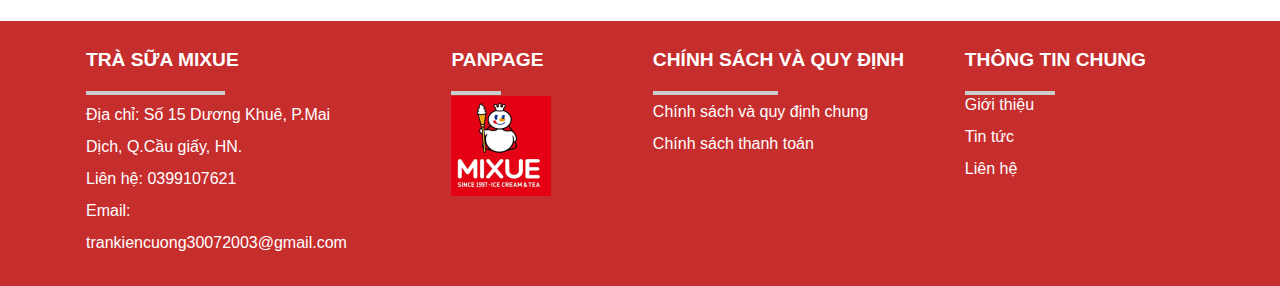
<file: lienhe.html>
<!DOCTYPE html>
<html lang="en">

    <head>
        <meta charset="UTF-8">
        <meta name="viewport" content="width=device-width, initial-scale=1.0">
        <title>Liên hệ</title>
        <link rel="stylesheet" href="./assets/css/style.css">
        <link rel="shortcut icon" href="https://aeonmall-hadong.com.vn/wp-content/uploads/2022/12/logo-mixue.jpg" type="image/x-icon">
        <link rel="stylesheet" href="https://cdnjs.cloudflare.com/ajax/libs/font-awesome/6.4.0/css/all.min.css"
            integrity="sha512-iecdLmaskl7CVkqkXNQ/ZH/XLlvWZOJyj7Yy7tcenmpD1ypASozpmT/E0iPtmFIB46ZmdtAc9eNBvH0H/ZpiBw=="
            crossorigin="anonymous" referrerpolicy="no-referrer" />
    </head>

    <body>
        <header>
            <section class="header-top">
                <div class="content-header-sub">
                    <div class="left">
                        <a href="#">About </a>
                        <a href="#">Our Stores </a>
                        <a href="#"> Blog</a>
                        <a href="#"> Contact</a>
                        <a href="#"> FAQ</a>
                    </div>
                    <div class="right">
                        <i class="fa-brands fa-facebook" style="color: #ffffff;"></i>
                        <i class="fa-brands fa-instagram" style="color: #ffffff;"></i>
                        <i class="fa-brands fa-twitter" style="color: #ffffff;"></i>
                        <i class="fa-regular fa-envelope" style="color: #ffffff;"></i>
                    </div>
                </div>
            </section>
            <div class="header__main">
                <div class="none">
                    <i class="fa-solid fa-bars fa-xl" style="color: #c62d2d;"></i>
                </div>
                <div class="image">
                    <a href="index.html"><img src="./assets/img/logo_mixue-removebg-preview.png" alt=""></a>
                </div>
                <div class="search">
                    <input type="text " placeholder="Tìm kiếm">
                    <!-- <i class="fa-solid fa-magnifying-glass fa-xl" style="color: #8c8c8c;"></i> -->
                </div>
                <section class="icon">
                    <a href="dangki.html"><i class="fa-solid fa-user fa-xl" style="color: #c62d2d;"></i></a>
                    <a href=""><i class="fa-solid fa-cart-shopping fa-xl" style="color: #c62d2d;"></i></a>
                </section>
            </div>
        </header>
        <nav>
            <ul>
                <li>
                    <a href="index.html">TRANG CHỦ</a>
                </li>
                <li>
                    <a href="gioithieu.html">GIỚI THIỆU</a>
                </li>
                <li>
                    <a href="menu.html">MENU</a>
                </li>
                <li>
                    <a href="">TIN TỨC</a>
                </li>
                <li>
                    <a href="lienhe.html">LIÊN HỆ</a>
                </li>
            </ul>
        </nav>
        <main>
            <section class="contact-image"></section>
            <section class="address-contact">
                <p>CÔNG TY CP TM và DV <strong>TRÀ SỮA MIXUE</strong></p>
                <p>Địa chỉ: Số 159 Giảng Võ, Q. Đống Đa, Hà Nội.
                <p>Số điện thoại liên hệ: <strong>0399107621</strong></p>
                <p> Ngày cấp lần đầu: 10/2/2023</p>
                <p> Nơi cấp: Sở kế hoạch và Đầu tư Thành phố Hà Nội.</p>
                </p>
            </section>
            <hr style="margin: 5% 0 3% -8%; width: 120%; opacity: .3;">
            <div class="product-big">
                <div class="intro-product">
                    <p>MỚI NHẤT</p>
                    <div class="intro-product-sub">
                        <div class="describe">
                            <img src="./assets/img/menueditor_item_20b571169f7541b5b472409c2a943fbf_1624625080508277340-400x400.jpg"
                                alt="">
                            <div class="describe-sub">
                                <p>Trà Sữa Thạch Dừa</p>
                                <strong>25.000₫</strong>
                            </div>
                        </div>
                        <hr>
                    </div>
                    <div class="intro-product-sub">
                        <div class="describe">
                            <img src="./assets/img/trasua2.jpg" alt="">
                            <div class="describe-sub">
                                <p>Trà Sữa 2J</p>
                                <strong>25.000₫</strong>
                            </div>
                        </div>
                        <hr>
                    </div>
                    <div class="intro-product-sub">
                        <div class="describe">
                            <img src="./assets/img/trasua3.jpg" alt="">
                            <div class="describe-sub">
                                <p>Trà Sữa 3Q</p>
                                <strong>25.000₫</strong>
                            </div>
                        </div>
                    </div>
                </div>
                <div class="intro-product">
                    <p>BÁN CHẠY NHẤT</p>
                    <div class="intro-product-sub">
                        <div class="describe">
                            <img src="./assets/img/trasua4.jpg" alt="">
                            <div class="describe-sub">
                                <p>Trà Sữa Bá Vương </p>
                                <strong>30.000₫</strong>
                            </div>
                        </div>
                        <hr>
                    </div>
                    <div class="intro-product-sub">
                        <div class="describe">
                            <img src="./assets/img/5.jpg" alt="">
                            <div class="describe-sub">
                                <p>Trà Sữa Thạch Dừa</p>
                                <strong>25.000₫</strong>
                            </div>
                        </div>
                        <hr>
                    </div>
                    <div class="intro-product-sub">
                        <div class="describe">
                            <img src="./assets/img/6.jpg" alt="">
                            <div class="describe-sub">
                                <p>Trà Sữa Thạch Dừa</p>
                                <strong>25.000₫</strong>
                            </div>
                        </div>
                    </div>
                </div>
                <div class="intro-product">
                    <p>XẾP HẠNG HÀNG ĐẦU</p>
                    <div class="intro-product-sub">
                        <div class="describe">
                            <img src="./assets/img/7.jpg" alt="">
                            <div class="describe-sub">
                                <p>Trà Sữa Thạch Dừa</p>
                                <strong>25.000₫</strong>
                            </div>
                        </div>
                        <hr>
                    </div>
                    <div class="intro-product-sub">
                        <div class="describe">
                            <img src="./assets/img/8.jpg" alt="">
                            <div class="describe-sub">
                                <p>Trà Sữa Thạch Dừa</p>
                                <strong>25.000₫</strong>
                            </div>
                        </div>
                        <hr>
                    </div>
                    <div class="intro-product-sub">
                        <div class="describe">
                            <img src="./assets/img/9.jpg" alt="">
                            <div class="describe-sub">
                                <p>Trà Sữa Thạch Dừa</p>
                                <strong>25.000₫</strong>
                            </div>
                        </div>
                    </div>
                </div>
            </div>
        </main>
        <footer>
            <div class="footer-sub">
                <div class="content-footer">
                    <h2>TRÀ SỮA MIXUE</h2>
                    <div class="content-sub">
                        <p>Địa chỉ: Số 15 Dương Khuê, P.Mai Dịch, Q.Cầu giấy, HN.</p>
                        <p>Liên hệ: 0399107621</p>
                        <p>Email: trankiencuong30072003@gmail.com</p>
                    </div>
                </div>
                <div class="content-footer">
                    <h2>PANPAGE</h2>
                    <div class="content-sub">
                        <img src="./assets/img/tai-xuong-100x100.png" alt="">
                    </div>
                </div>
                <div class="content-footer">
                    <h2>CHÍNH SÁCH VÀ QUY ĐỊNH</h2>
                    <div class="content-sub">
                        <p>Chính sách và quy định chung </p>
                        <p>Chính sách thanh toán</p>
                    </div>
                </div>
                <div class="content-footer">
                    <h2>THÔNG TIN CHUNG</h2>
                    <div class="content-sub">
                        <p>Giới thiệu</p>
                        <p>Tin tức </p>
                        <p>Liên hệ</p>

                    </div>
                </div>
            </div>
        </footer>
    </body>
</html>
</file>
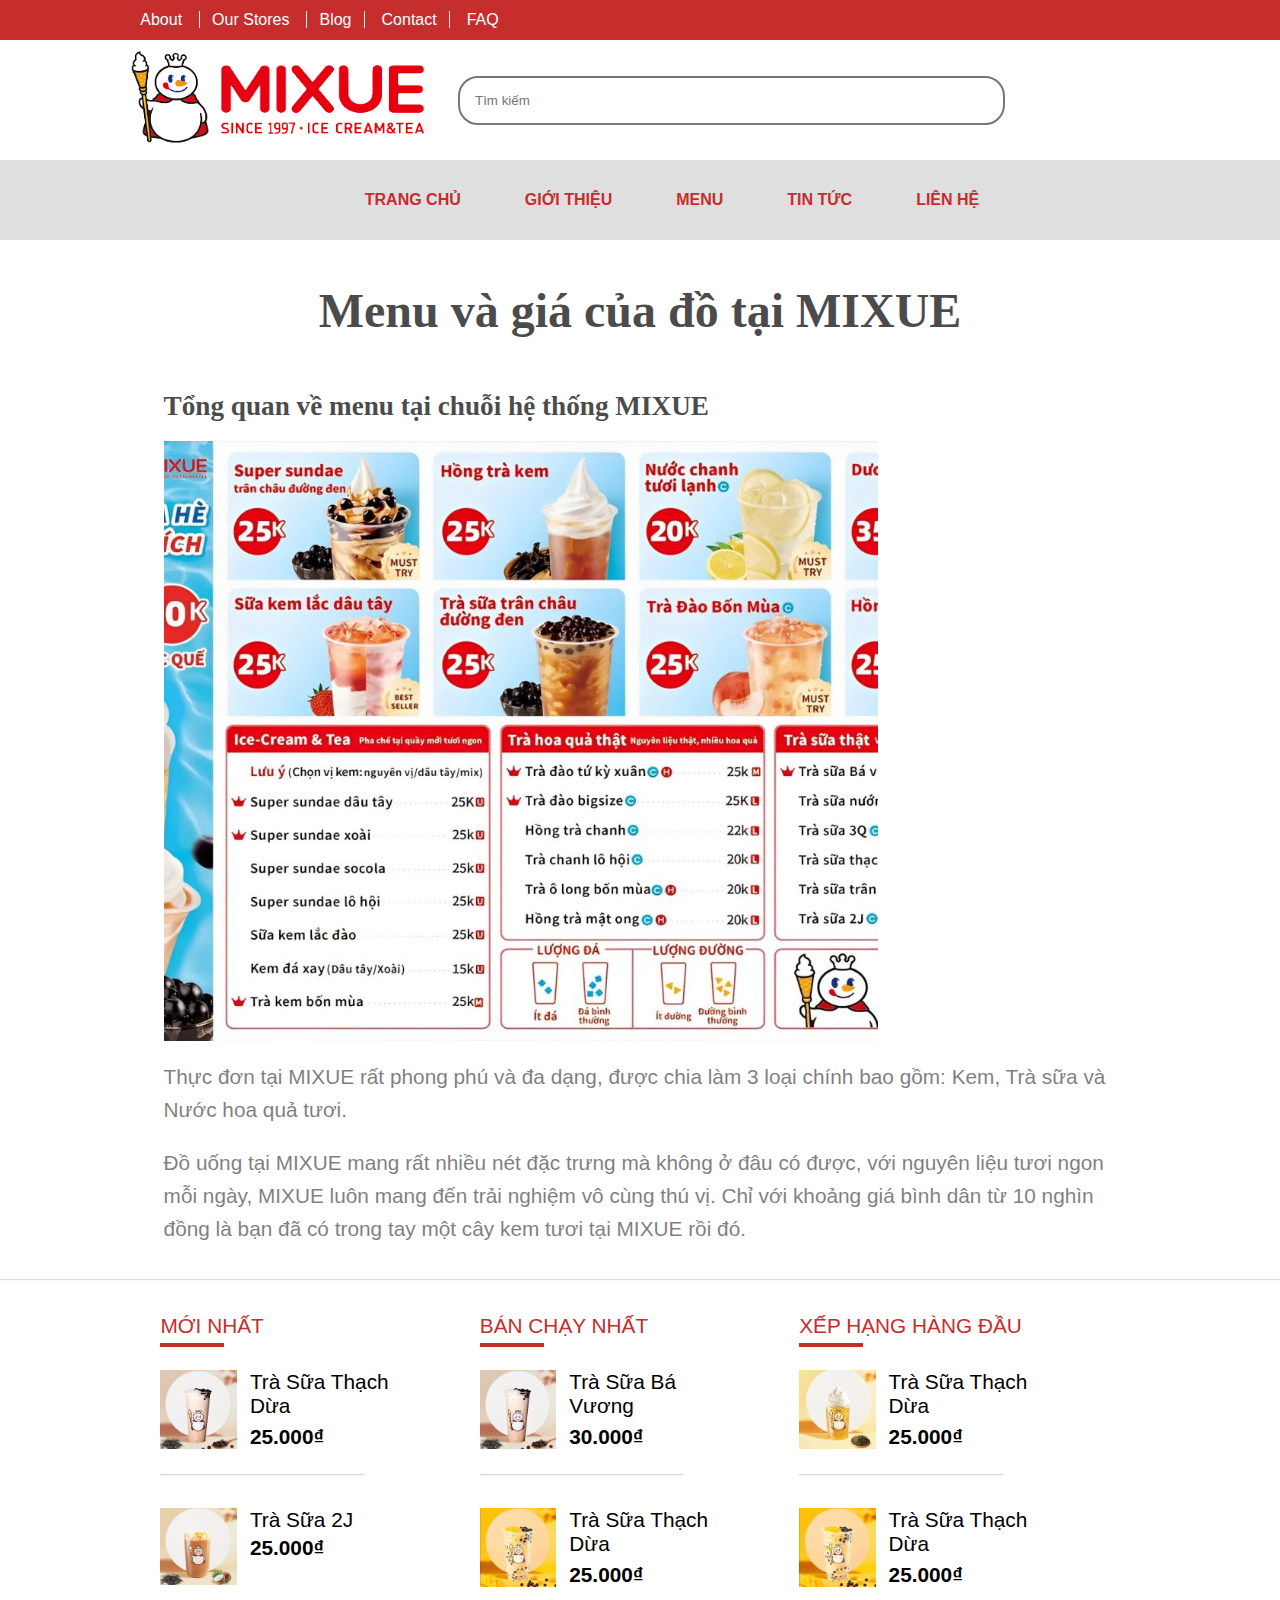
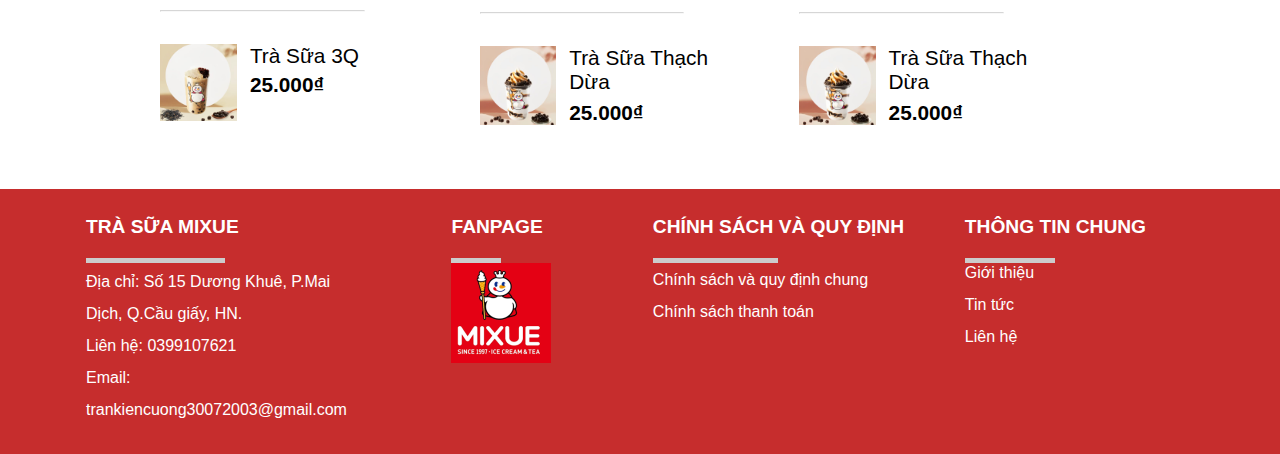
<file: menu.html>
<!DOCTYPE html>
<html lang="en">
    
    <head>
        <meta charset="UTF-8">
        <meta name="viewport" content="width=device-width, initial-scale=1.0">
        <title>Menu</title>
        <link rel="stylesheet" href="./assets/css/style.css">
        <link rel="shortcut icon" href="https://aeonmall-hadong.com.vn/wp-content/uploads/2022/12/logo-mixue.jpg" type="image/x-icon">
        <link rel="stylesheet" href="https://cdnjs.cloudflare.com/ajax/libs/font-awesome/6.4.0/css/all.min.css"
            integrity="sha512-iecdLmaskl7CVkqkXNQ/ZH/XLlvWZOJyj7Yy7tcenmpD1ypASozpmT/E0iPtmFIB46ZmdtAc9eNBvH0H/ZpiBw=="
            crossorigin="anonymous" referrerpolicy="no-referrer" />
    </head>

    <body>
        <header>
            <section class="header-top">
                <section class="hidden">
                    <h3>ADD ANYTHING HERE OR JUST REMOVE IT...</h3>
                </section>
                <div class="content-header-sub">
                    <div class="left">
                        <a href="#">About </a>
                        <a href="#">Our Stores </a>
                        <a href="#"> Blog</a>
                        <a href="#"> Contact</a>
                        <a href="#"> FAQ</a>
                    </div>
                    <div class="right">
                        <i class="fa-brands fa-facebook" style="color: #ffffff;"></i>
                        <i class="fa-brands fa-instagram" style="color: #ffffff;"></i>
                        <i class="fa-brands fa-twitter" style="color: #ffffff;"></i>
                        <i class="fa-regular fa-envelope" style="color: #ffffff;"></i>
                    </div>
                </div>
            </section>
            <div class="header__main">
                <div class="none">
                    <i class="fa-solid fa-bars fa-xl" style="color: #c62d2d;"></i>
                </div>
                <div class="image">
                    <a href="index.html"><img src="./assets/img/logo_mixue-removebg-preview.png" alt=""></a>
                </div>
                <div class="search">
                    <input type="text " placeholder="Tìm kiếm">
                </div>
                <section class="icon">
                    <a href="dangki.html"><i class="fa-solid fa-user fa-xl" style="color: #c62d2d;"></i></a>
                    <a href=""><i class="fa-solid fa-cart-shopping fa-xl" style="color: #c62d2d;"></i></a>
                </section>
            </div>
        </header>
        <nav>
            <ul>
                <li>
                    <a href="index.html">TRANG CHỦ</a>
                </li>
                <li>
                    <a href="gioithieu.html">GIỚI THIỆU</a>
                </li>
                <li>
                    <a href="menu.html">MENU</a>
                </li>
                <li>
                    <a href="">TIN TỨC</a>
                </li>
                <li>
                    <a href="lienhe.html">LIÊN HỆ</a>
                </li>
            </ul>
        </nav>

        <main>
            <section class="title-menu">
                <h1>Menu và giá của đồ tại MIXUE</h1>
            </section>
            <div class="menu-big">
                <section class="menu-content">
                    <h2>Tổng quan về menu tại chuỗi hệ thống MIXUE</h2>
                    <div class="image-menu">
                    </div>
                    <p>Thực đơn tại MIXUE rất phong phú và đa dạng, được chia làm 3 loại chính bao gồm: Kem, Trà sữa và Nước
                        hoa
                        quả tươi.</p>
                    <p>Đồ uống tại MIXUE mang rất nhiều nét đặc trưng mà không ở đâu có được, với nguyên liệu tươi ngon mỗi
                        ngày, MIXUE luôn mang đến trải nghiệm vô cùng thú vị. Chỉ với khoảng giá bình dân từ 10 nghìn đồng
                        là
                        bạn đã có trong tay một cây kem tươi tại MIXUE rồi đó.</p>
                </section>
            </div>
            <hr style="margin: 0 0 3% -8%; width: 120%; opacity: .3;">
            <div class="product-big">
                <div class="intro-product">
                    <p>MỚI NHẤT</p>
                    <div class="intro-product-sub">
                        <div class="describe">
                            <img src="./assets/img/menueditor_item_20b571169f7541b5b472409c2a943fbf_1624625080508277340-400x400.jpg" alt="">
                            <div class="describe-sub">
                                <p>Trà Sữa Thạch Dừa</p>
                                <strong>25.000₫</strong>
                            </div>
                        </div>
                        <hr>
                    </div>
                    <div class="intro-product-sub">
                        <div class="describe">
                            <img src="./assets/img/trasua2.jpg" alt="">
                            <div class="describe-sub">
                                <p>Trà Sữa 2J</p>
                                <strong>25.000₫</strong>
                            </div>
                        </div>
                        <hr>
                    </div>
                    <div class="intro-product-sub">
                        <div class="describe">
                            <img src="./assets/img/trasua3.jpg" alt="">
                            <div class="describe-sub">
                                <p>Trà Sữa 3Q</p>
                                <strong>25.000₫</strong>
                            </div>
                        </div>
                    </div>
                </div>
                <div class="intro-product">
                    <p>BÁN CHẠY NHẤT</p>
                    <div class="intro-product-sub">
                        <div class="describe">
                            <img src="./assets/img/trasua4.jpg" alt="">
                            <div class="describe-sub">
                                <p>Trà Sữa Bá Vương </p>
                                <strong>30.000₫</strong>
                            </div>
                        </div>
                        <hr>
                    </div>
                    <div class="intro-product-sub">
                        <div class="describe">
                            <img src="./assets/img/5.jpg" alt="">
                            <div class="describe-sub">
                                <p>Trà Sữa Thạch Dừa</p>
                                <strong>25.000₫</strong>
                            </div>
                        </div>
                        <hr>
                    </div>
                    <div class="intro-product-sub">
                        <div class="describe">
                            <img src="./assets/img/6.jpg" alt="">
                            <div class="describe-sub">
                                <p>Trà Sữa Thạch Dừa</p>
                                <strong>25.000₫</strong>
                            </div>
                        </div>
                    </div>
                </div>
                <div class="intro-product">
                    <p>XẾP HẠNG HÀNG ĐẦU</p>
                    <div class="intro-product-sub">
                        <div class="describe">
                            <img src="./assets/img/7.jpg" alt="">
                            <div class="describe-sub">
                                <p>Trà Sữa Thạch Dừa</p>
                                <strong>25.000₫</strong>
                            </div>
                        </div>
                        <hr>
                    </div>
                    <div class="intro-product-sub">
                        <div class="describe">
                            <img src="./assets/img/8.jpg" alt="">
                            <div class="describe-sub">
                                <p>Trà Sữa Thạch Dừa</p>
                                <strong>25.000₫</strong>
                            </div>
                        </div>
                        <hr>
                    </div>
                    <div class="intro-product-sub">
                        <div class="describe">
                            <img src="./assets/img/9.jpg" alt="">
                            <div class="describe-sub">
                                <p>Trà Sữa Thạch Dừa</p>
                                <strong>25.000₫</strong>
                            </div>
                        </div>
                    </div>
                </div>
            </div>
        </main>
        <footer>
            <div class="footer-sub">
                <div class="content-footer">
                    <h2>TRÀ SỮA MIXUE</h2>
                    <div class="content-sub">
                        <p>Địa chỉ: Số 15 Dương Khuê, P.Mai Dịch, Q.Cầu giấy, HN.</p>
                        <p>Liên hệ: 0399107621</p>
                        <p>Email: trankiencuong30072003@gmail.com</p>
                    </div>
                </div>
                <div class="content-footer">
                    <h2>FANPAGE</h2>
                    <div class="content-sub">
                        <img src="./assets/img/tai-xuong-100x100.png" alt="">
                    </div>
                </div>
                <div class="content-footer">
                    <h2>CHÍNH SÁCH VÀ QUY ĐỊNH</h2>
                    <div class="content-sub">
                        <p>Chính sách và quy định chung </p>
                        <p>Chính sách thanh toán</p>
                    </div>
                </div>
                <div class="content-footer">
                    <h2>THÔNG TIN CHUNG</h2>
                    <div class="content-sub">
                        <p>Giới thiệu</p>
                        <p>Tin tức </p>
                        <p>Liên hệ</p>

                    </div>
                </div>
            </div>
        </footer>
    </body>
</html>
</file>
<file: assets/css/style.css>
* {
    padding: 0;
    margin: 0;
    box-sizing: border-box;
}

body {
    width: 100%;
    height: 100vh;
    font-family: Arial, Helvetica, sans-serif;
    margin: 0 auto;
    scroll-behavior: smooth;
    -webkit-font-smoothing: antialiased;
}

:root {
    --primary--color: #c62d2d;
}

header {
    width: 100%;
    height: 160px;
    margin: 0 auto;
    z-index: 10;
}

main img:hover:not(.not1) {
    border-radius: 50%;
    animation: spin 4s infinite;
}

@keyframes spin {
    from {
        transform: rotate(0);
    }

    to {
        transform: rotate(360deg);
    }
}


.header-top {
    width: 100%;
    height: 40px;
    background-color: var(--primary--color);
    display: flex;
    align-items: center;
}

.hidden {
    display: none;
}

.content-header-sub {
    width: 80%;
    margin: 0 auto;
    display: flex;
    align-items: center;
    justify-content: space-between;
    position: relative;

}

.content-header-sub .left,
.right {
    width: 40%;
}

.content-header-sub .right {
    display: flex;
    justify-content: flex-end;
}

.content-header-sub a {
    color: #fff;
    text-decoration: none;
    padding: 0 3%;
}

.content-header-sub i {
    margin-left: 4%;
}

.content-header-sub a:not(:last-child) {
    text-decoration: none;
    color: #fff;
    padding: 0 3%;
    border-right: 1px solid #f0f0f0;

}

/* 
 .header__main {
    display: grid;
    justify-content: center;
    align-items: center;
    height: 100%;
    grid-template-columns: 16.6% 16.6% 33.3% 8.8% 16.6%;

}

.header__main .image img {
    width: 100%;

}

.header__main .search {
    display: grid;

} */

header .header__main {
    width: 80%;
    height: 120px;
    margin: 0 auto;
    display: flex;
    justify-content: space-between;
    align-items: center;

}

.none {
    display: none;
}


header .header__main .image {
    flex: 0.5;
    display: flex;
    align-items: center;
}

header .header__main .search {
    flex: 3;
}

header .header__main .search input {
    margin-left: 30px;
    width: 80%;
    height: 10%;
    padding: 15px;
    border-radius: 20px;
    border-style: solid;
    border-width: 2px;
}

header .header__main .icon {
    flex: 0.1;
    display: flex;
    justify-content: space-between;

}

header .header__main .icon i {
    margin-left: 20px;
}

header .header__main .image img {
    max-width: 300px;
}



nav {
    width: 100%;
    height: 80px;
    background-color: #dfdfdf;
}

nav ul {
    height: 80px;
    position: relative;
    display: flex;
    align-items: center;
    justify-content: center;
}

nav ul li {
    margin-left: 5%;
    list-style: none;
}

nav ul li a {
    display: block;
    color: var(--primary--color);
    font-size: 100%;
    text-decoration: none;
    font-weight: bold;
    position: relative;
    padding: 10px 0;
}

nav ul li a::before {
    content: '';
    width: 0;
    height: 2px;
    background-color: var(--primary--color);
    position: absolute;
    top: 0;
    left: 0;
    /* transition: all 0.5 ease-in-out; */
    transition: all 0.5s ease-in-out;
}

nav ul li a:hover::before {
    width: 100%;
}

.banner {
    width: 100%;
    height: 600px;
    background-image: url(../img/banner-mixue-1.jpg);
    background-position: center;
    background-size: cover;
}

main {
    width: calc(100% - 13.44%);
    margin: 0 auto;
}

main .content {
    width: calc(100% - 13.44%);
    margin: 0 auto;
    height: 100%;
    display: grid;
    grid-template-columns: 25% 25% 25% 25%;
}

main .content2 {
    width: calc(100% - 13.44%);
    margin: 0 auto;
    height: 100%;
    display: grid;
    grid-template-columns: 33.3% 33.3% 33.3%;
}

.product {
    padding: 10px;
    line-height: 150%;
}

.hover-image {
    position: relative;
    width: 100%;
}

.hover-product {
    display: block;
}

.hover-product h3 {
    display: none;
}


.product:hover .hover-product {
    width: 100%;
    height: 15%;
    display: flex;
    justify-content: center;
    align-items: center;
    position: absolute;
    color: #fff;
    background-color: #446084;
    bottom: 0;
    transform: translateY(-8px);
    transition: all .3s linear;
    opacity: .9;
}

.product:hover .hover-product h3 {
    display: block;
}



.content .product p {
    color: #ccc;
}

.title {
    width: calc(100% - 13.44%);
    margin: 0 auto;
    height: 120px;
    display: flex;
    justify-content: center;
    align-items: center;
}

.title h3 {
    font-size: 150%;
    padding: 10px;
    color: #8f5a55;
}

.title b {
    display: block;
    flex: 1;
    height: 2px;
    opacity: .5;
    background-color: #ccc;
}

.product img {
    width: 100%;
}

.product h6 {
    font-size: 105%;
    font-weight: 400;
}

.product>strong {
    font-size: 100%;
}

.box-text {
    width: 95%;
    height: 16%;
    background-color: var(--primary--color);
    /* text-align: center; */
    display: flex;
    justify-content: center;
    align-items: center;
    flex-direction: column;
    position: absolute;
    bottom: 10%;
    color: #fff;
}

.box-text strong {
    color: #fff;
    margin: 0;
}

.content2 .product {
    position: relative;
    width: 100%;


}

.content2 .product .image {
    display: flex;
    justify-content: center;
}

.content2 .product img {
    width: 90%;
    margin: 0 auto;
}

.banner-footer {
    width: 100%;
    height: 600px;
    background-image: url(../img/banner-footer.jpg);
    background-position: center;
    background-size: cover;
    margin: 5% auto;
}

footer {
    width: 100%;
    background-color: var(--primary--color);
    color: #fff;
    margin-top: 5%;

}

footer .footer-sub {
    width: calc(100% - 13.44%);

    margin: 0 auto;
    display: grid;
    grid-template-columns: 25% 25% 25% 25%;
}

footer .footer-sub .content-footer {
    margin: 10% auto;
    position: relative;
}

.content-footer h2 {

    font-size: 120%;
}

.content-footer h2::after {
    content: '';
    width: 50%;
    height: 2%;
    background-color: #ccc;
    position: absolute;
    top: 20%;
    left: 0;
}

.content-sub {
    margin-top: 10%;
}

.content-sub p {
    line-height: 200%;
}

.content-sub img {
    margin-top: 15%;
}



/* Intro */
.intro-content {
    width: calc(100% - 18%);
    margin: 2% auto;
    height: 100%;
}

.intro-content .center {
    text-align: center;
}

.intro-content strong {
    color: #000;
    line-height: 1.5;
    font-size: 130%;
}

.intro-content h1 {
    font-family: 'Times New Roman', Times, serif;
    margin: 5% 0 2% 0;
}

.intro-content p {
    font-size: 120%;
    line-height: 1.6;
}

.intro-content .image {
    margin: 3% 0;
    text-align: center;
}

.intro-content ul li {
    margin: 2% 4%;
    line-height: 1.4;
    font-size: 120%;
}

.intro-content .contact {
    margin: 3% -1%;
}

.intro-content .contact p {
    margin: 1.5% 0;
}

.product-big {
    width: calc(100% - 13.44%);
    margin: 0 auto;
    display: grid;
    grid-template-columns: 33.3% 33.3% 33.3%;
    position: relative;
}

.intro-product {
    position: relative;
}

.intro-product p {
    color: #777;
    font-size: 130%;
}

.intro-product p::before {
    content: '';
    width: 20%;
    height: 1%;
    background-color: var(--primary--color);
    position: absolute;
    top: 7%;
    left: 0;

}

.intro-product-sub:not(:nth-child(1)) {
    margin-top: 10%;
}

.intro-product hr {
    color: #ccc;
    margin-top: 10%;
    width: 80%;
    opacity: .4;
}

.intro-product-sub {
    width: 80%;
}



.intro-product p {
    color: var(--primary--color);
}



.describe {
    display: flex;
    margin-top: 7%;
}

.describe img {
    width: 30%;
}

.describe .describe-sub {
    margin-left: 5%;
}

.describe .describe-sub p,
strong {
    color: #000;
    font-size: 130%;
    margin-bottom: 4%;
}

/* Menu */

.menu-big {
    width: 86%;
    margin: 1% auto 3%;
    display: flex;
    justify-content: center;
}

main .title-menu {
    height: 140px;
    display: flex;
    justify-content: center;
    align-items: center;
    font-family: 'Times New Roman', Times, serif;
    font-size: 150%;
    color: #000;
    opacity: .7;
}


.image-menu {
    width: 75%;
    height: 600px;
    background-image: url(../img/menu.jpg);
    background-position: center;
    background-size: cover;
}

.menu-content h2 {
    font-family: 'Times New Roman', Times, serif;
    font-size: 170%;
    opacity: .7;
    margin-bottom: 2%;
}

.menu-content p {
    font-size: 130%;
    opacity: .5;
    margin-top: 2%;
    line-height: 1.6;
}

.contact-image {
    width: 60%;
    height: 400px;
    margin: 3% auto;
    background-image: url(../img/lienhe.jpg);
    background-position: center;
    background-size: cover;
}

.address-contact {
    width: 86%;
    margin: 0 auto;
}

.address-contact p {
    font-size: 130%;
    line-height: 3;
    color: #777;
}

/* Register */
form {
    background: linear-gradient(#C6FFDD, #FBD786, #f7797d);
    width: 50%;
    margin: 3% auto;
    text-align: center;
    padding: 5%;
    border-radius: 5%;
}

form img {
    margin-top: 3%;
    width: 50%;
}

form h1 {
    margin: 1% 0;
}

form input {
    width: 70%;
    height: 40px;
    margin-top: 5%;
    border-radius: 5px;
    padding: 10px;
    border: 1px solid #ccc;
}

form input[type="submit"] {
    background-image: linear-gradient(to right, #16A085 0%, #F4D03F 51%, #16A085 100%);
    margin: 5%;
    padding: 3%;
    text-align: center;
    text-transform: uppercase;
    transition: 0.5s;
    background-size: 200% auto;
    color: white;
    box-shadow: 0 0 20px #eee;
    border-radius: 10px;
}


form input[type="submit"]:hover {
    background-position: right center;
    color: #fff;
    text-decoration: none;
}




@media screen and (max-width: 1184px) {
    .header__main .search {
        display: none;
    }

    .header-top {
        width: 160%;
    }

    .header-top a {
        display: none;
    }

    .header-top i {
        display: none;
    }

    .hidden {
        width: 150%;
        display: block;
    }

    .hidden h3 {
        text-align: center;
        color: #fff;
    }


    nav {
        display: none;
    }

    header .header__main .image {
        margin: 0 auto;
        flex: 0;
    }

    .none {
        display: block;
    }

    .header__main .icon a:first-child {
        display: none;
    }

    .header__main .icon a:nth-child(2) {
        justify-content: flex-end;
    }

    main .content {
        grid-template-columns: 33.3% 33.3% 33.3%;
        grid-template-rows: auto auto;

    }

    main .content2 {
        grid-template-columns: 50% 50%;
        grid-template-rows: auto auto;
    }

    .product-big {
        grid-template-columns: 50% 50%;
        grid-template-rows: auto auto;
    }

    .intro-product {
        margin-top: 10%;
    }
}

@media screen and (max-width: 979px) {
    main .content {
        grid-template-columns: 50% 50%;
        grid-template-rows: auto auto;
    }

    main .content2 {
        grid-template-columns: 50% 50%;
        grid-template-rows: auto auto;
    }

    .product-big {
        grid-template-columns: 100%;
        grid-template-rows: auto auto;
    }

    footer {
        height: 50%;
    }

    footer .footer-sub {
        grid-template-columns: 50% 50%;
        grid-template-rows: auto auto;
    }
}
</file>
